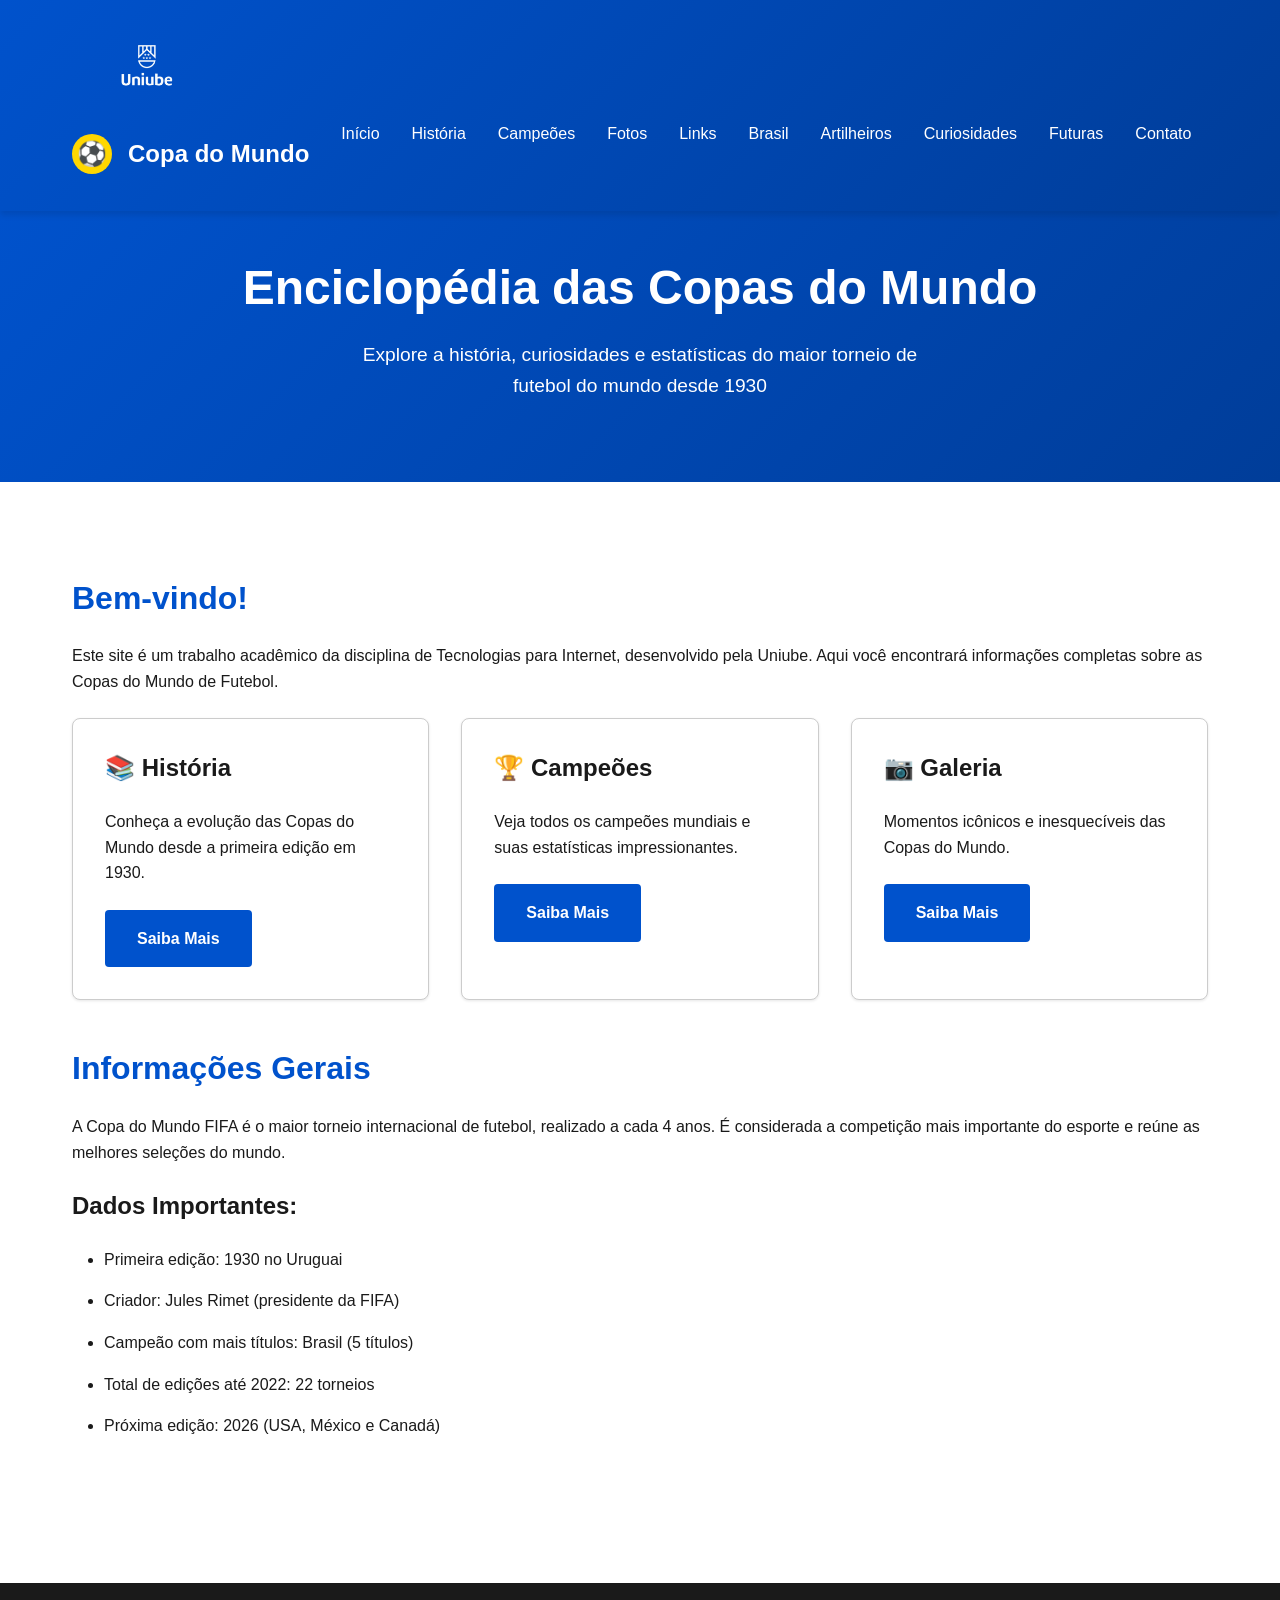
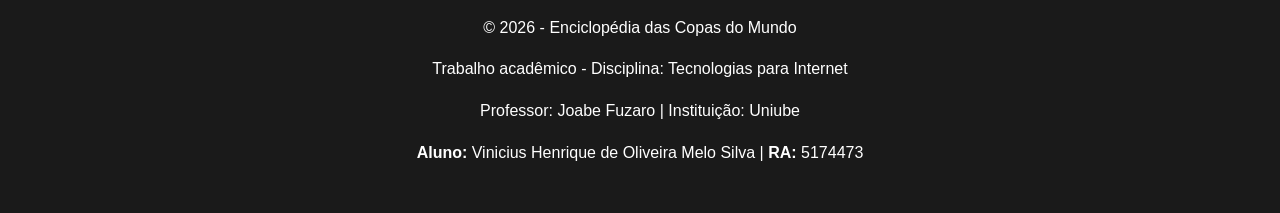
<file: index.html>
<!DOCTYPE html>
<html lang="pt-BR">
<head>
    <meta charset="UTF-8">
    <meta name="viewport" content="width=device-width, initial-scale=1.0">
    <meta name="description" content="Enciclopédia completa das Copas do Mundo de Futebol - História, campeões, curiosidades e estatísticas.">
    <meta name="keywords" content="Copa do Mundo, Futebol, FIFA, Campeões, História">
    <meta name="author" content="Trabalho de Tecnologias para Internet">
    
    <!-- Google Tag Manager -->
    <script>(function(w,d,s,l,i){w[l]=w[l]||[];w[l].push({'gtm.start':
    new Date().getTime(),event:'gtm.js'});var f=d.getElementsByTagName(s)[0],
    j=d.createElement(s),dl=l!='dataLayer'?'&l='+l:'';j.async=true;j.src=
    'https://www.googletagmanager.com/gtm.js?id='+i+dl;f.parentNode.insertBefore(j,f);
    })(window,document,'script','dataLayer','GTM-XXXXXXX');</script>
    <!-- End Google Tag Manager -->
    
    <!-- Google Analytics 4 -->
    <script async src="https://www.googletagmanager.com/gtag/js?id=G-XXXXXXXXXX"></script>
    <script>
      window.dataLayer = window.dataLayer || [];
      function gtag(){dataLayer.push(arguments);}
      gtag('js', new Date());
      gtag('config', 'G-XXXXXXXXXX');
    </script>
    
    <title>Enciclopédia das Copas do Mundo - História e Curiosidades</title>
    <link rel="stylesheet" href="css/style.css">
</head>
<body>
    <!-- Google Tag Manager (noscript) -->
    <noscript><iframe src="https://www.googletagmanager.com/ns.html?id=GTM-XXXXXXX"
    height="0" width="0" style="display:none;visibility:hidden"></iframe></noscript>
    <!-- End Google Tag Manager (noscript) -->

    <header>
        <div class="container">
            <div class="header-content">
                <a href="https://www.uniube.br" target="_blank" class="uniube-logo-link">
                    <img src="imagens/imagensimage-removebg-preview.png.png"width="150">
                </a>
            <div class="header-content">
                <div class="logo">
                    <div class="logo-icon">⚽</div>
                    <span>Copa do Mundo</span>
                </div>
                <nav>
                    <ul>
                        <li><a href="index.html">Início</a></li>
                        <li><a href="historia.html">História</a></li>
                        <li><a href="campeoes.html">Campeões</a></li>
                        <li><a href="fotos.html">Fotos</a></li>
                        <li><a href="links.html">Links</a></li>
                        <li><a href="brasil.html">Brasil</a></li>
                        <li><a href="artilheiros.html">Artilheiros</a></li>
                        <li><a href="curiosidades.html">Curiosidades</a></li>
                        <li><a href="futuras.html">Futuras</a></li>
                        <li><a href="contato.html">Contato</a></li>
                    </ul>
                </nav>
            </div>
        </div>
    </header>

    <section class="hero">
        <div class="container">
            <h1>Enciclopédia das Copas do Mundo</h1>
            <p>Explore a história, curiosidades e estatísticas do maior torneio de futebol do mundo desde 1930</p>
        </div>
    </section>

    <main>
        <div class="container">
            <section>
                <h2>Bem-vindo!</h2>
                <p>Este site é um trabalho acadêmico da disciplina de Tecnologias para Internet, desenvolvido pela Uniube. Aqui você encontrará informações completas sobre as Copas do Mundo de Futebol.</p>
                
                <div class="grid">
                    <div class="card">
                        <h3>📚 História</h3>
                        <p>Conheça a evolução das Copas do Mundo desde a primeira edição em 1930.</p>
                        <a href="historia.html" class="btn">Saiba Mais</a>
                    </div>
                    <div class="card">
                        <h3>🏆 Campeões</h3>
                        <p>Veja todos os campeões mundiais e suas estatísticas impressionantes.</p>
                        <a href="campeoes.html" class="btn">Saiba Mais</a>
                    </div>
                    <div class="card">
                        <h3>📷 Galeria</h3>
                        <p>Momentos icônicos e inesquecíveis das Copas do Mundo.</p>
                        <a href="fotos.html" class="btn">Saiba Mais</a>
                    </div>
                </div>
            </section>

            <section>
                <h2>Informações Gerais</h2>
                <p>A Copa do Mundo FIFA é o maior torneio internacional de futebol, realizado a cada 4 anos. É considerada a competição mais importante do esporte e reúne as melhores seleções do mundo.</p>
                
                <h3>Dados Importantes:</h3>
                <ul>
                    <li>Primeira edição: 1930 no Uruguai</li>
                    <li>Criador: Jules Rimet (presidente da FIFA)</li>
                    <li>Campeão com mais títulos: Brasil (5 títulos)</li>
                    <li>Total de edições até 2022: 22 torneios</li>
                    <li>Próxima edição: 2026 (USA, México e Canadá)</li>
                </ul>
            </section>
        </div>
    </main>

    <footer>
        <div class="container">
            <p>&copy; 2026 - Enciclopédia das Copas do Mundo</p>
            <p>Trabalho acadêmico - Disciplina: Tecnologias para Internet</p>
            <p>Professor: Joabe Fuzaro | Instituição: Uniube</p>
            <p><strong>Aluno: </strong> Vinicius Henrique de Oliveira Melo Silva | <strong>RA:</strong> 5174473</p>
        </div>
    </footer>

    <script>
        // Script simples para analytics customizado
        console.log('Página carregada com sucesso!');
    </script>
</body>
</html>
</file>
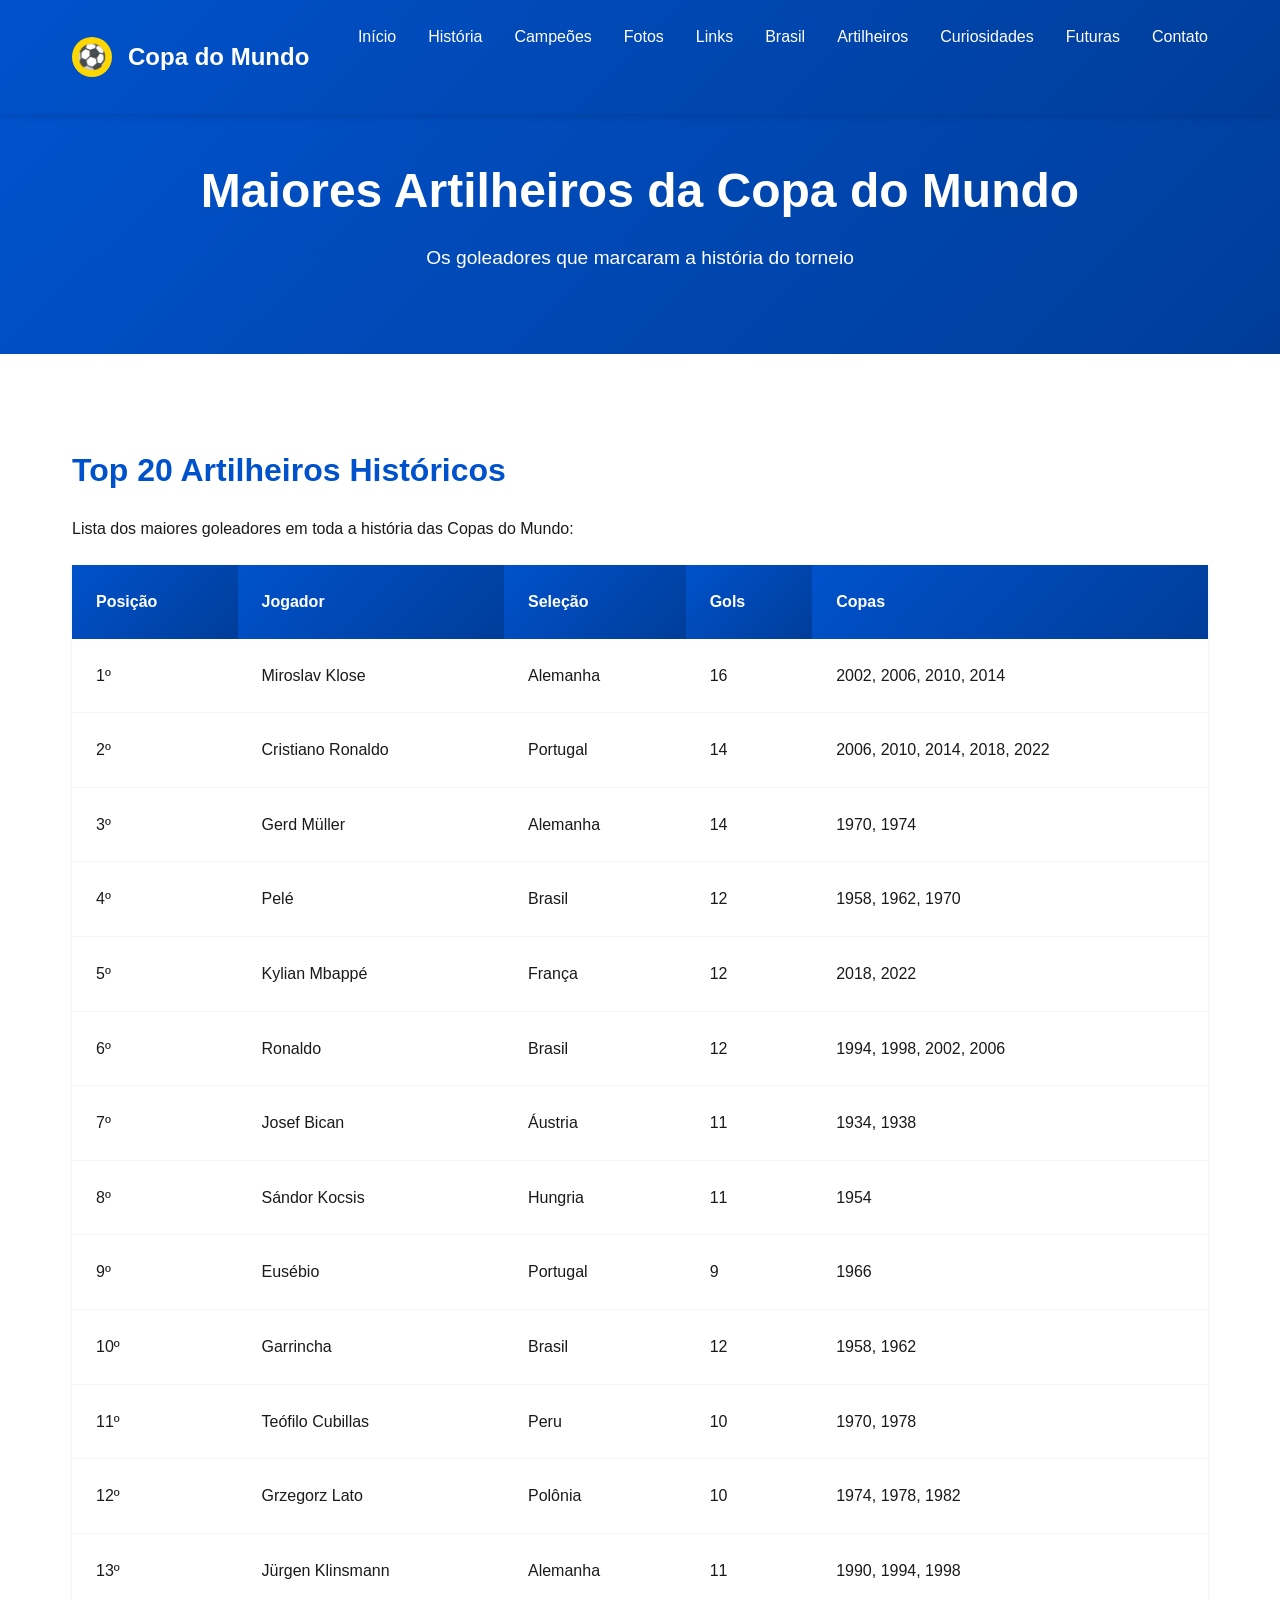
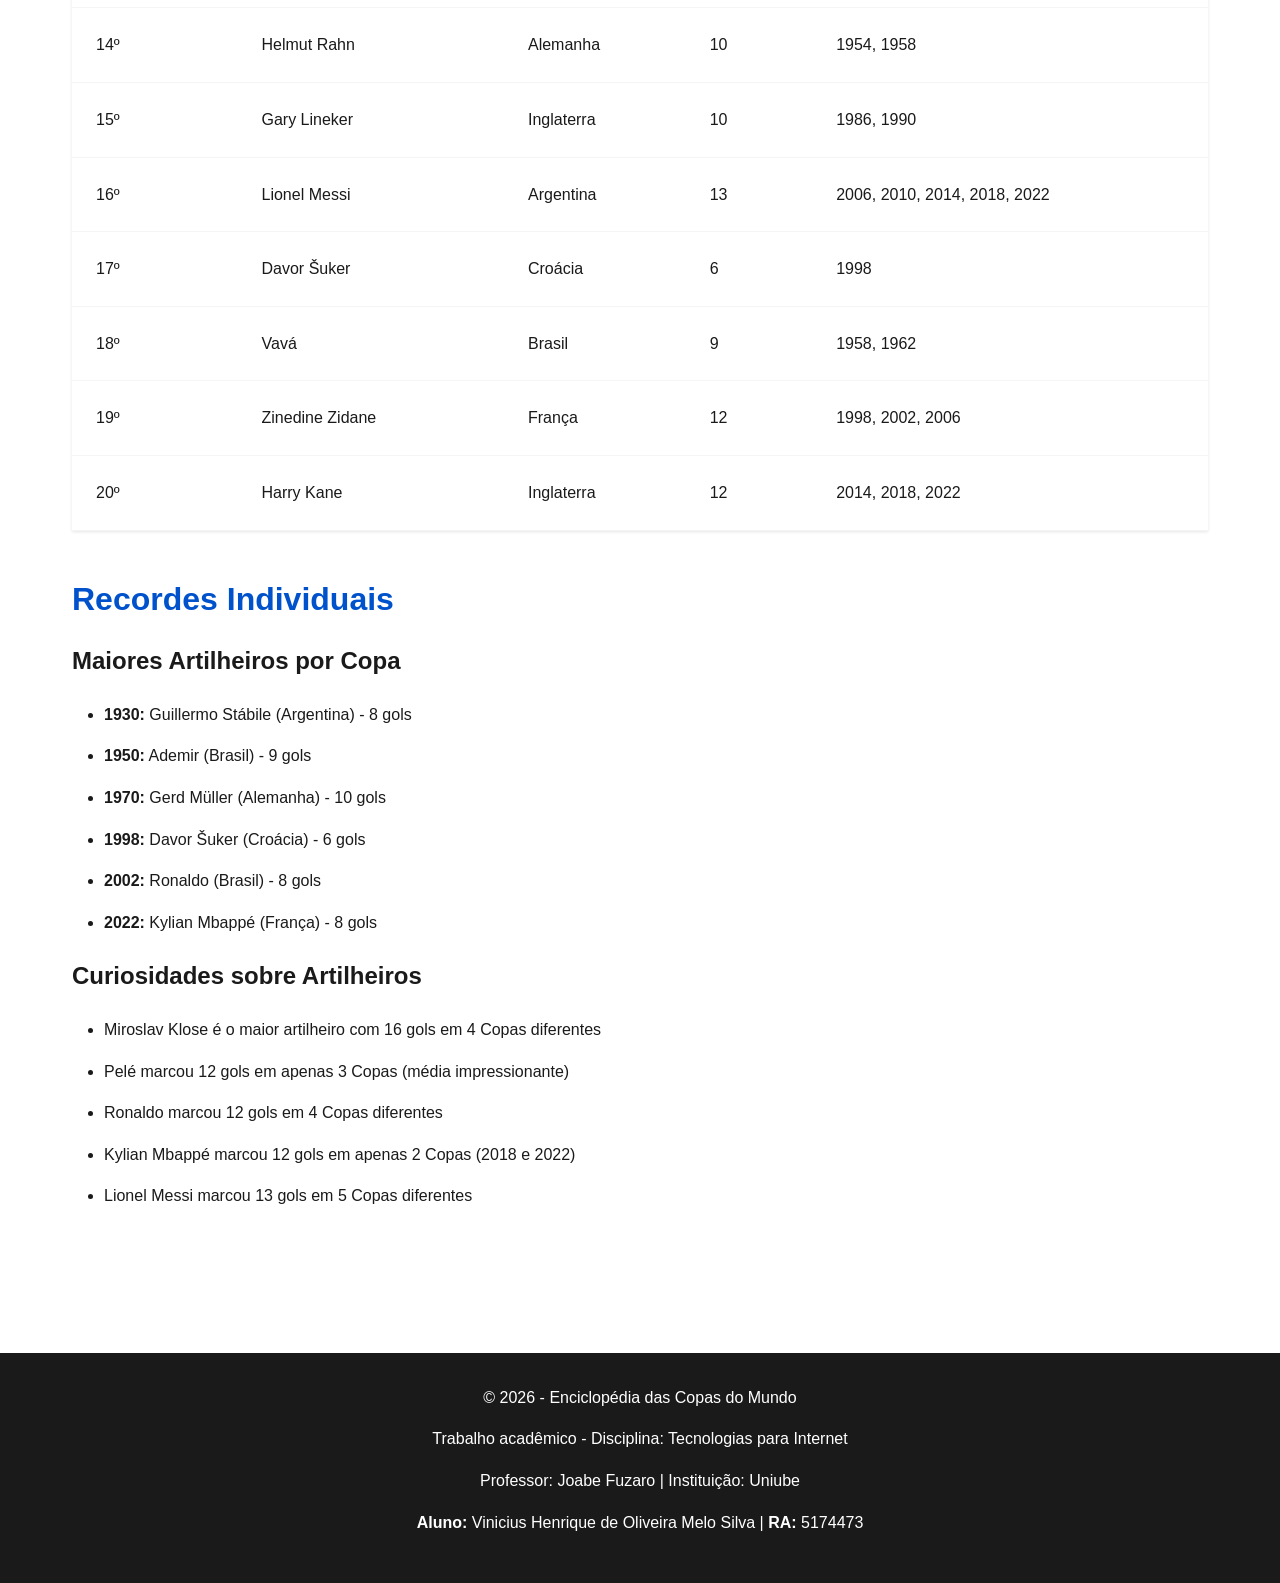
<file: artilheiros.html>
<!DOCTYPE html>
<html lang="pt-BR">
<head>
    <meta charset="UTF-8">
    <meta name="viewport" content="width=device-width, initial-scale=1.0">
    <meta name="description" content="Maiores artilheiros da história da Copa do Mundo">
    <title>Maiores Artilheiros - Enciclopédia das Copas do Mundo</title>
    <link rel="stylesheet" href="css/style.css">
</head>
<body>
    <header>
        <div class="container">
            <div class="header-content">
                <div class="logo">
                    <div class="logo-icon">⚽</div>
                    <span>Copa do Mundo</span>
                </div>
                <nav>
                    <ul>
                        <li><a href="index.html">Início</a></li>
                        <li><a href="historia.html">História</a></li>
                        <li><a href="campeoes.html">Campeões</a></li>
                        <li><a href="fotos.html">Fotos</a></li>
                        <li><a href="links.html">Links</a></li>
                        <li><a href="brasil.html">Brasil</a></li>
                        <li><a href="artilheiros.html">Artilheiros</a></li>
                        <li><a href="curiosidades.html">Curiosidades</a></li>
                        <li><a href="futuras.html">Futuras</a></li>
                        <li><a href="contato.html">Contato</a></li>
                    </ul>
                </nav>
            </div>
        </div>
    </header>

    <section class="hero">
        <div class="container">
            <h1>Maiores Artilheiros da Copa do Mundo</h1>
            <p>Os goleadores que marcaram a história do torneio</p>
        </div>
    </section>

    <main>
        <div class="container">
            <section>
                <h2>Top 20 Artilheiros Históricos</h2>
                <p>Lista dos maiores goleadores em toda a história das Copas do Mundo:</p>
                
                <table>
                    <thead>
                        <tr>
                            <th>Posição</th>
                            <th>Jogador</th>
                            <th>Seleção</th>
                            <th>Gols</th>
                            <th>Copas</th>
                        </tr>
                    </thead>
                    <tbody>
                        <tr>
                            <td>1º</td>
                            <td>Miroslav Klose</td>
                            <td>Alemanha</td>
                            <td>16</td>
                            <td>2002, 2006, 2010, 2014</td>
                        </tr>
                        <tr>
                            <td>2º</td>
                            <td>Cristiano Ronaldo</td>
                            <td>Portugal</td>
                            <td>14</td>
                            <td>2006, 2010, 2014, 2018, 2022</td>
                        </tr>
                        <tr>
                            <td>3º</td>
                            <td>Gerd Müller</td>
                            <td>Alemanha</td>
                            <td>14</td>
                            <td>1970, 1974</td>
                        </tr>
                        <tr>
                            <td>4º</td>
                            <td>Pelé</td>
                            <td>Brasil</td>
                            <td>12</td>
                            <td>1958, 1962, 1970</td>
                        </tr>
                        <tr>
                            <td>5º</td>
                            <td>Kylian Mbappé</td>
                            <td>França</td>
                            <td>12</td>
                            <td>2018, 2022</td>
                        </tr>
                        <tr>
                            <td>6º</td>
                            <td>Ronaldo</td>
                            <td>Brasil</td>
                            <td>12</td>
                            <td>1994, 1998, 2002, 2006</td>
                        </tr>
                        <tr>
                            <td>7º</td>
                            <td>Josef Bican</td>
                            <td>Áustria</td>
                            <td>11</td>
                            <td>1934, 1938</td>
                        </tr>
                        <tr>
                            <td>8º</td>
                            <td>Sándor Kocsis</td>
                            <td>Hungria</td>
                            <td>11</td>
                            <td>1954</td>
                        </tr>
                        <tr>
                            <td>9º</td>
                            <td>Eusébio</td>
                            <td>Portugal</td>
                            <td>9</td>
                            <td>1966</td>
                        </tr>
                        <tr>
                            <td>10º</td>
                            <td>Garrincha</td>
                            <td>Brasil</td>
                            <td>12</td>
                            <td>1958, 1962</td>
                        </tr>
                        <tr>
                            <td>11º</td>
                            <td>Teófilo Cubillas</td>
                            <td>Peru</td>
                            <td>10</td>
                            <td>1970, 1978</td>
                        </tr>
                        <tr>
                            <td>12º</td>
                            <td>Grzegorz Lato</td>
                            <td>Polônia</td>
                            <td>10</td>
                            <td>1974, 1978, 1982</td>
                        </tr>
                        <tr>
                            <td>13º</td>
                            <td>Jürgen Klinsmann</td>
                            <td>Alemanha</td>
                            <td>11</td>
                            <td>1990, 1994, 1998</td>
                        </tr>
                        <tr>
                            <td>14º</td>
                            <td>Helmut Rahn</td>
                            <td>Alemanha</td>
                            <td>10</td>
                            <td>1954, 1958</td>
                        </tr>
                        <tr>
                            <td>15º</td>
                            <td>Gary Lineker</td>
                            <td>Inglaterra</td>
                            <td>10</td>
                            <td>1986, 1990</td>
                        </tr>
                        <tr>
                            <td>16º</td>
                            <td>Lionel Messi</td>
                            <td>Argentina</td>
                            <td>13</td>
                            <td>2006, 2010, 2014, 2018, 2022</td>
                        </tr>
                        <tr>
                            <td>17º</td>
                            <td>Davor Šuker</td>
                            <td>Croácia</td>
                            <td>6</td>
                            <td>1998</td>
                        </tr>
                        <tr>
                            <td>18º</td>
                            <td>Vavá</td>
                            <td>Brasil</td>
                            <td>9</td>
                            <td>1958, 1962</td>
                        </tr>
                        <tr>
                            <td>19º</td>
                            <td>Zinedine Zidane</td>
                            <td>França</td>
                            <td>12</td>
                            <td>1998, 2002, 2006</td>
                        </tr>
                        <tr>
                            <td>20º</td>
                            <td>Harry Kane</td>
                            <td>Inglaterra</td>
                            <td>12</td>
                            <td>2014, 2018, 2022</td>
                        </tr>
                    </tbody>
                </table>
            </section>

            <section>
                <h2>Recordes Individuais</h2>
                <h3>Maiores Artilheiros por Copa</h3>
                <ul>
                    <li><strong>1930:</strong> Guillermo Stábile (Argentina) - 8 gols</li>
                    <li><strong>1950:</strong> Ademir (Brasil) - 9 gols</li>
                    <li><strong>1970:</strong> Gerd Müller (Alemanha) - 10 gols</li>
                    <li><strong>1998:</strong> Davor Šuker (Croácia) - 6 gols</li>
                    <li><strong>2002:</strong> Ronaldo (Brasil) - 8 gols</li>
                    <li><strong>2022:</strong> Kylian Mbappé (França) - 8 gols</li>
                </ul>

                <h3>Curiosidades sobre Artilheiros</h3>
                <ul>
                    <li>Miroslav Klose é o maior artilheiro com 16 gols em 4 Copas diferentes</li>
                    <li>Pelé marcou 12 gols em apenas 3 Copas (média impressionante)</li>
                    <li>Ronaldo marcou 12 gols em 4 Copas diferentes</li>
                    <li>Kylian Mbappé marcou 12 gols em apenas 2 Copas (2018 e 2022)</li>
                    <li>Lionel Messi marcou 13 gols em 5 Copas diferentes</li>
                </ul>
            </section>
        </div>
    </main>

    <footer>
        <div class="container">
            <p>&copy; 2026 - Enciclopédia das Copas do Mundo</p>
            <p>Trabalho acadêmico - Disciplina: Tecnologias para Internet</p>
            <p>Professor: Joabe Fuzaro | Instituição: Uniube</p>
            <p><strong>Aluno:</strong> Vinicius Henrique de Oliveira Melo Silva | <strong>RA:</strong> 5174473</p>
        </div>
    </footer>
</body>
</html>
</file>
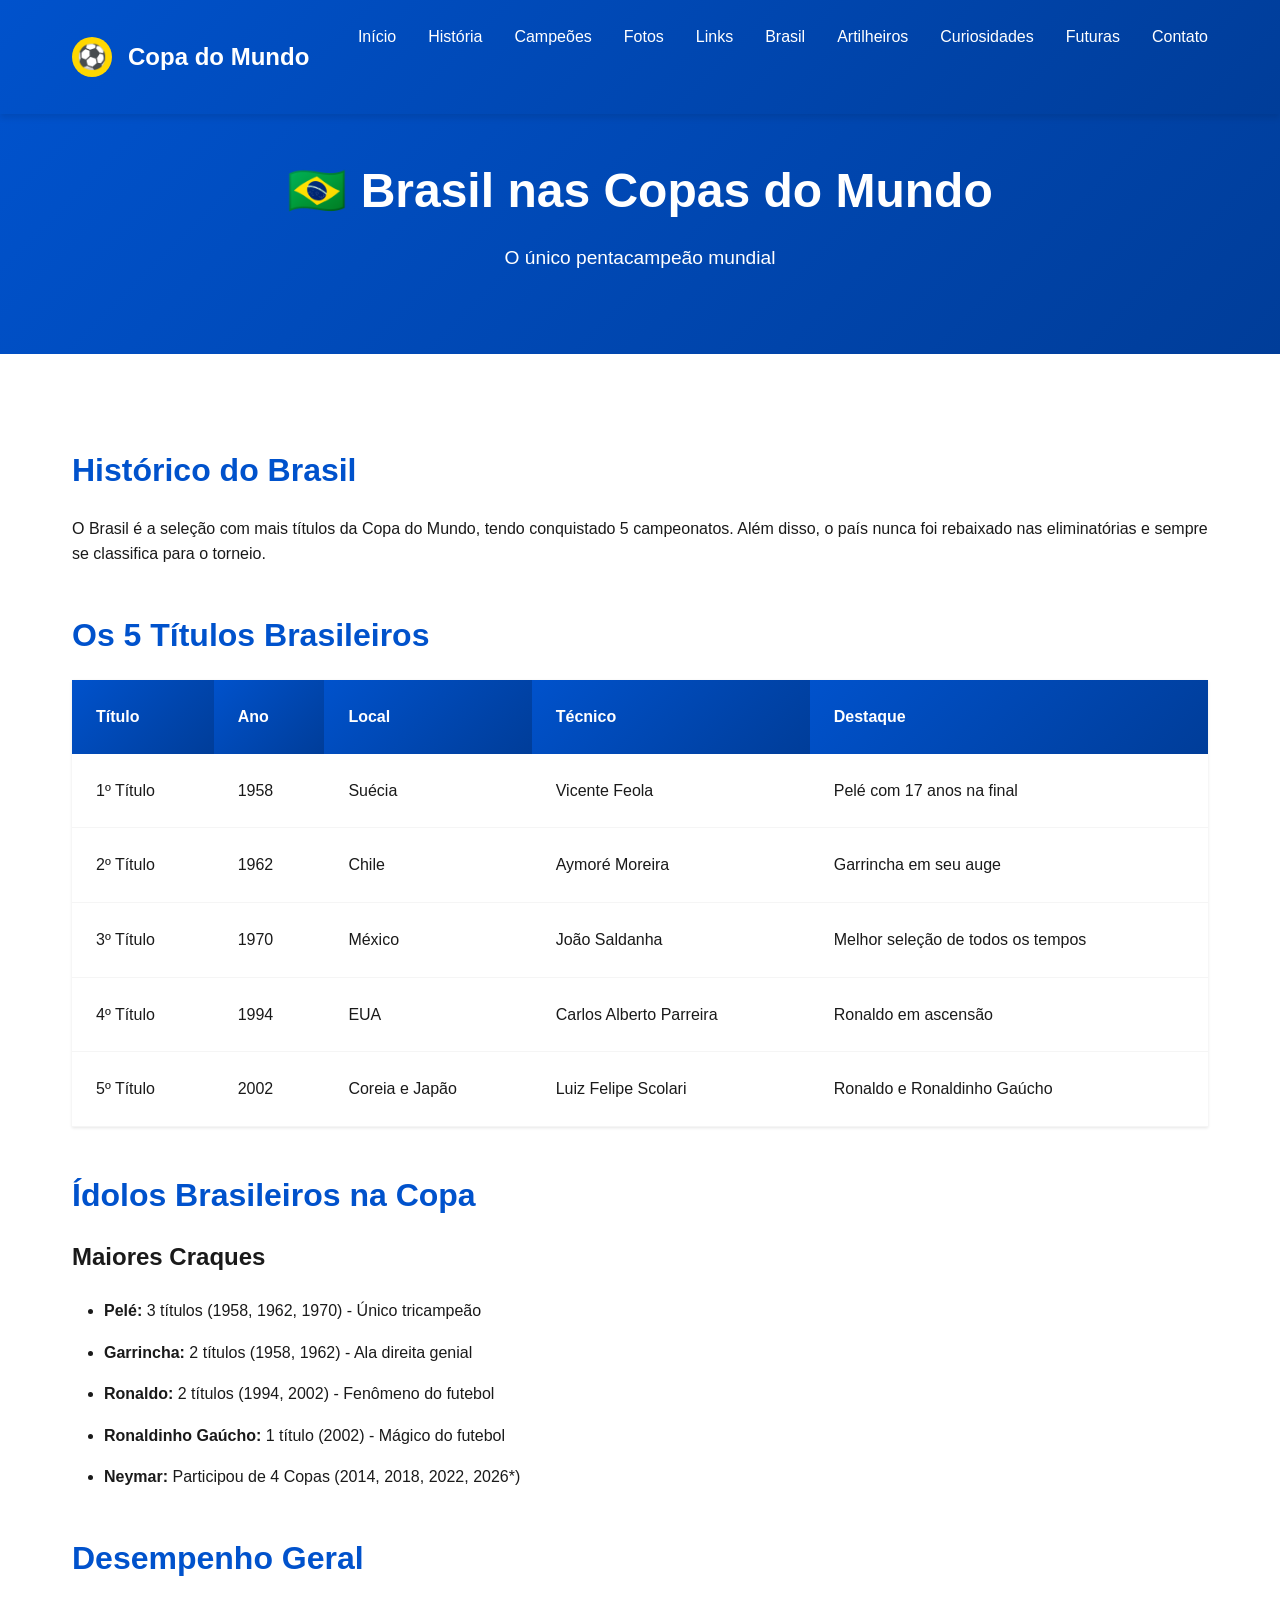
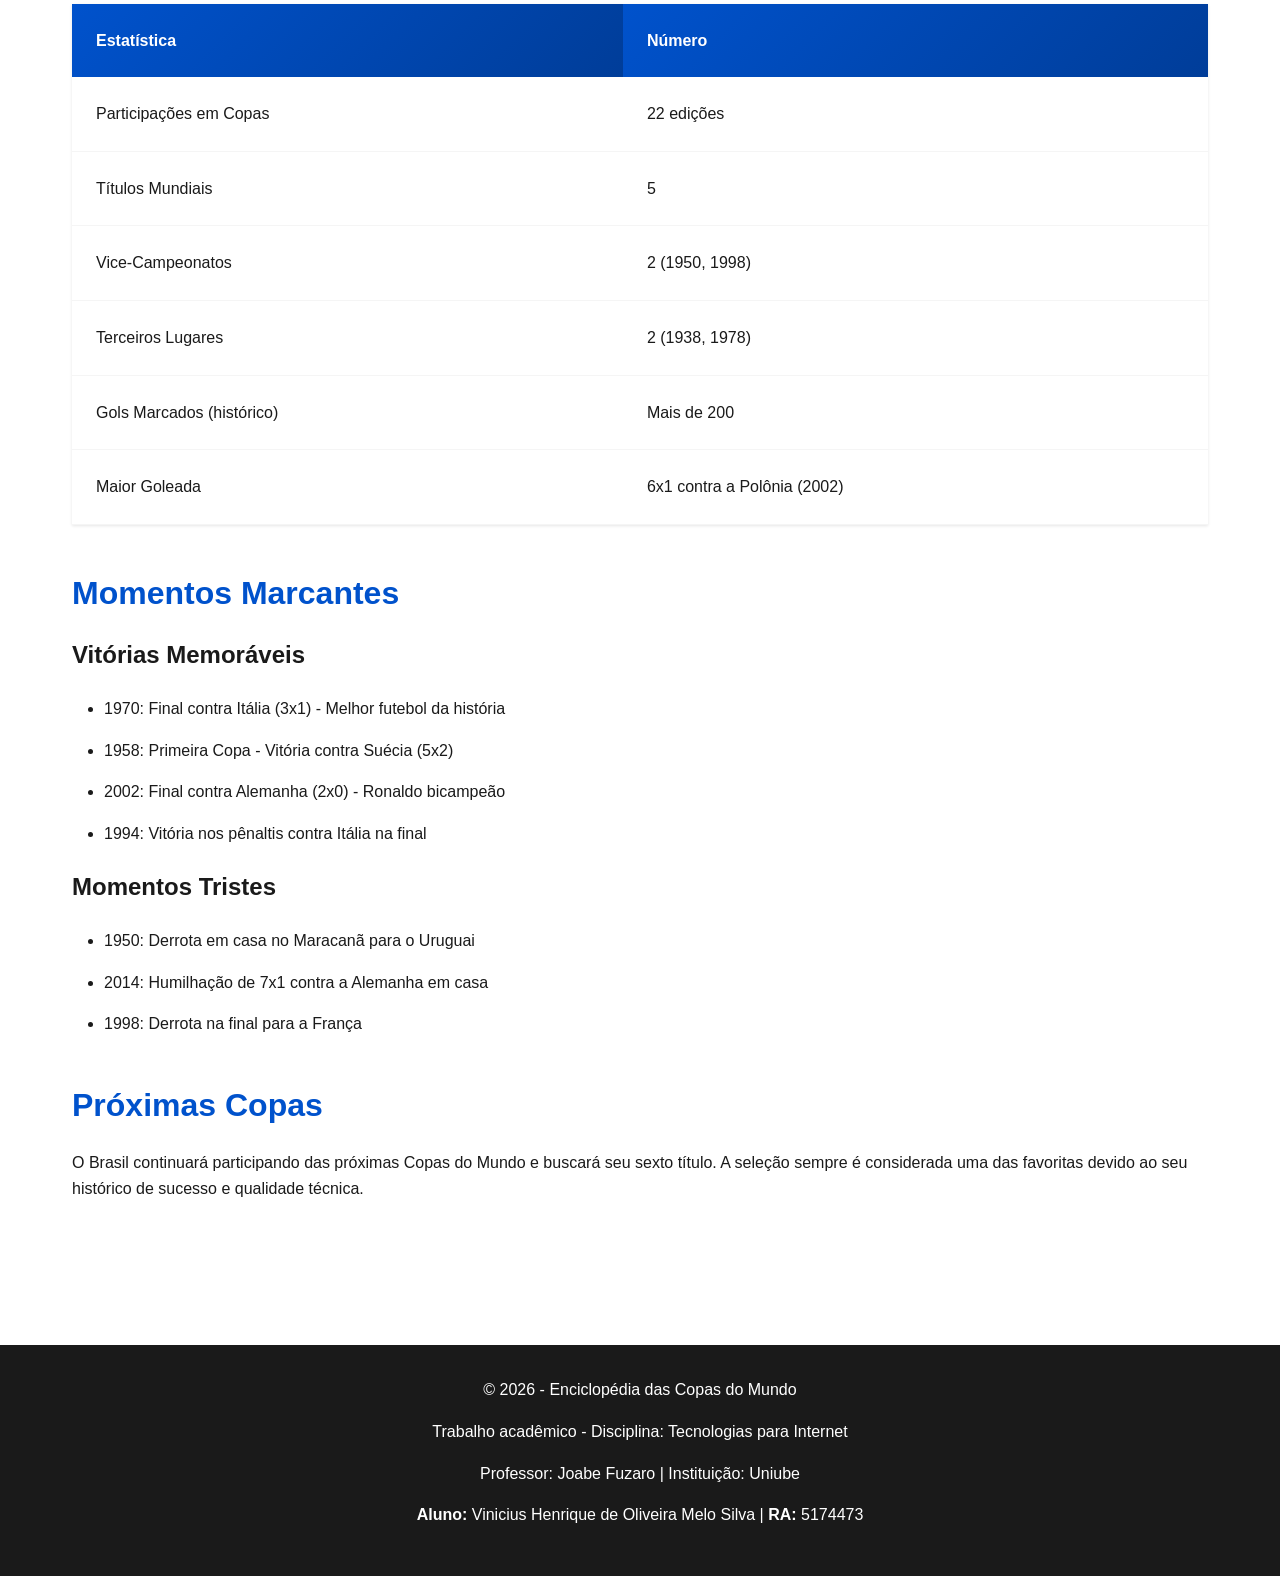
<file: brasil.html>
<!DOCTYPE html>
<html lang="pt-BR">
<head>
    <meta charset="UTF-8">
    <meta name="viewport" content="width=device-width, initial-scale=1.0">
    <meta name="description" content="Brasil nas Copas do Mundo - Pentacampeão mundial">
    <title>Brasil nas Copas - Enciclopédia das Copas do Mundo</title>
    <link rel="stylesheet" href="css/style.css">
</head>
<body>
    <header>
        <div class="container">
            <div class="header-content">
                <div class="logo">
                    <div class="logo-icon">⚽</div>
                    <span>Copa do Mundo</span>
                </div>
                <nav>
                    <ul>
                        <li><a href="index.html">Início</a></li>
                        <li><a href="historia.html">História</a></li>
                        <li><a href="campeoes.html">Campeões</a></li>
                        <li><a href="fotos.html">Fotos</a></li>
                        <li><a href="links.html">Links</a></li>
                        <li><a href="brasil.html">Brasil</a></li>
                        <li><a href="artilheiros.html">Artilheiros</a></li>
                        <li><a href="curiosidades.html">Curiosidades</a></li>
                        <li><a href="futuras.html">Futuras</a></li>
                        <li><a href="contato.html">Contato</a></li>
                    </ul>
                </nav>
            </div>
        </div>
    </header>

    <section class="hero">
        <div class="container">
            <h1>🇧🇷 Brasil nas Copas do Mundo</h1>
            <p>O único pentacampeão mundial</p>
        </div>
    </section>

    <main>
        <div class="container">
            <section>
                <h2>Histórico do Brasil</h2>
                <p>O Brasil é a seleção com mais títulos da Copa do Mundo, tendo conquistado 5 campeonatos. Além disso, o país nunca foi rebaixado nas eliminatórias e sempre se classifica para o torneio.</p>
            </section>

            <section>
                <h2>Os 5 Títulos Brasileiros</h2>
                <table>
                    <thead>
                        <tr>
                            <th>Título</th>
                            <th>Ano</th>
                            <th>Local</th>
                            <th>Técnico</th>
                            <th>Destaque</th>
                        </tr>
                    </thead>
                    <tbody>
                        <tr>
                            <td>1º Título</td>
                            <td>1958</td>
                            <td>Suécia</td>
                            <td>Vicente Feola</td>
                            <td>Pelé com 17 anos na final</td>
                        </tr>
                        <tr>
                            <td>2º Título</td>
                            <td>1962</td>
                            <td>Chile</td>
                            <td>Aymoré Moreira</td>
                            <td>Garrincha em seu auge</td>
                        </tr>
                        <tr>
                            <td>3º Título</td>
                            <td>1970</td>
                            <td>México</td>
                            <td>João Saldanha</td>
                            <td>Melhor seleção de todos os tempos</td>
                        </tr>
                        <tr>
                            <td>4º Título</td>
                            <td>1994</td>
                            <td>EUA</td>
                            <td>Carlos Alberto Parreira</td>
                            <td>Ronaldo em ascensão</td>
                        </tr>
                        <tr>
                            <td>5º Título</td>
                            <td>2002</td>
                            <td>Coreia e Japão</td>
                            <td>Luiz Felipe Scolari</td>
                            <td>Ronaldo e Ronaldinho Gaúcho</td>
                        </tr>
                    </tbody>
                </table>
            </section>

            <section>
                <h2>Ídolos Brasileiros na Copa</h2>
                <h3>Maiores Craques</h3>
                <ul>
                    <li><strong>Pelé:</strong> 3 títulos (1958, 1962, 1970) - Único tricampeão</li>
                    <li><strong>Garrincha:</strong> 2 títulos (1958, 1962) - Ala direita genial</li>
                    <li><strong>Ronaldo:</strong> 2 títulos (1994, 2002) - Fenômeno do futebol</li>
                    <li><strong>Ronaldinho Gaúcho:</strong> 1 título (2002) - Mágico do futebol</li>
                    <li><strong>Neymar:</strong> Participou de 4 Copas (2014, 2018, 2022, 2026*)</li>
                </ul>
            </section>

            <section>
                <h2>Desempenho Geral</h2>
                <table>
                    <thead>
                        <tr>
                            <th>Estatística</th>
                            <th>Número</th>
                        </tr>
                    </thead>
                    <tbody>
                        <tr>
                            <td>Participações em Copas</td>
                            <td>22 edições</td>
                        </tr>
                        <tr>
                            <td>Títulos Mundiais</td>
                            <td>5</td>
                        </tr>
                        <tr>
                            <td>Vice-Campeonatos</td>
                            <td>2 (1950, 1998)</td>
                        </tr>
                        <tr>
                            <td>Terceiros Lugares</td>
                            <td>2 (1938, 1978)</td>
                        </tr>
                        <tr>
                            <td>Gols Marcados (histórico)</td>
                            <td>Mais de 200</td>
                        </tr>
                        <tr>
                            <td>Maior Goleada</td>
                            <td>6x1 contra a Polônia (2002)</td>
                        </tr>
                    </tbody>
                </table>
            </section>

            <section>
                <h2>Momentos Marcantes</h2>
                <h3>Vitórias Memoráveis</h3>
                <ul>
                    <li>1970: Final contra Itália (3x1) - Melhor futebol da história</li>
                    <li>1958: Primeira Copa - Vitória contra Suécia (5x2)</li>
                    <li>2002: Final contra Alemanha (2x0) - Ronaldo bicampeão</li>
                    <li>1994: Vitória nos pênaltis contra Itália na final</li>
                </ul>

                <h3>Momentos Tristes</h3>
                <ul>
                    <li>1950: Derrota em casa no Maracanã para o Uruguai</li>
                    <li>2014: Humilhação de 7x1 contra a Alemanha em casa</li>
                    <li>1998: Derrota na final para a França</li>
                </ul>
            </section>

            <section>
                <h2>Próximas Copas</h2>
                <p>O Brasil continuará participando das próximas Copas do Mundo e buscará seu sexto título. A seleção sempre é considerada uma das favoritas devido ao seu histórico de sucesso e qualidade técnica.</p>
            </section>
        </div>
    </main>

    <footer>
        <div class="container">
            <p>&copy; 2026 - Enciclopédia das Copas do Mundo</p>
            <p>Trabalho acadêmico - Disciplina: Tecnologias para Internet</p>
            <p>Professor: Joabe Fuzaro | Instituição: Uniube</p>
            <p><strong>Aluno:</strong> Vinicius Henrique de Oliveira Melo Silva | <strong>RA:</strong> 5174473</p>
        </div>
    </footer>
</body>
</html>
</file>
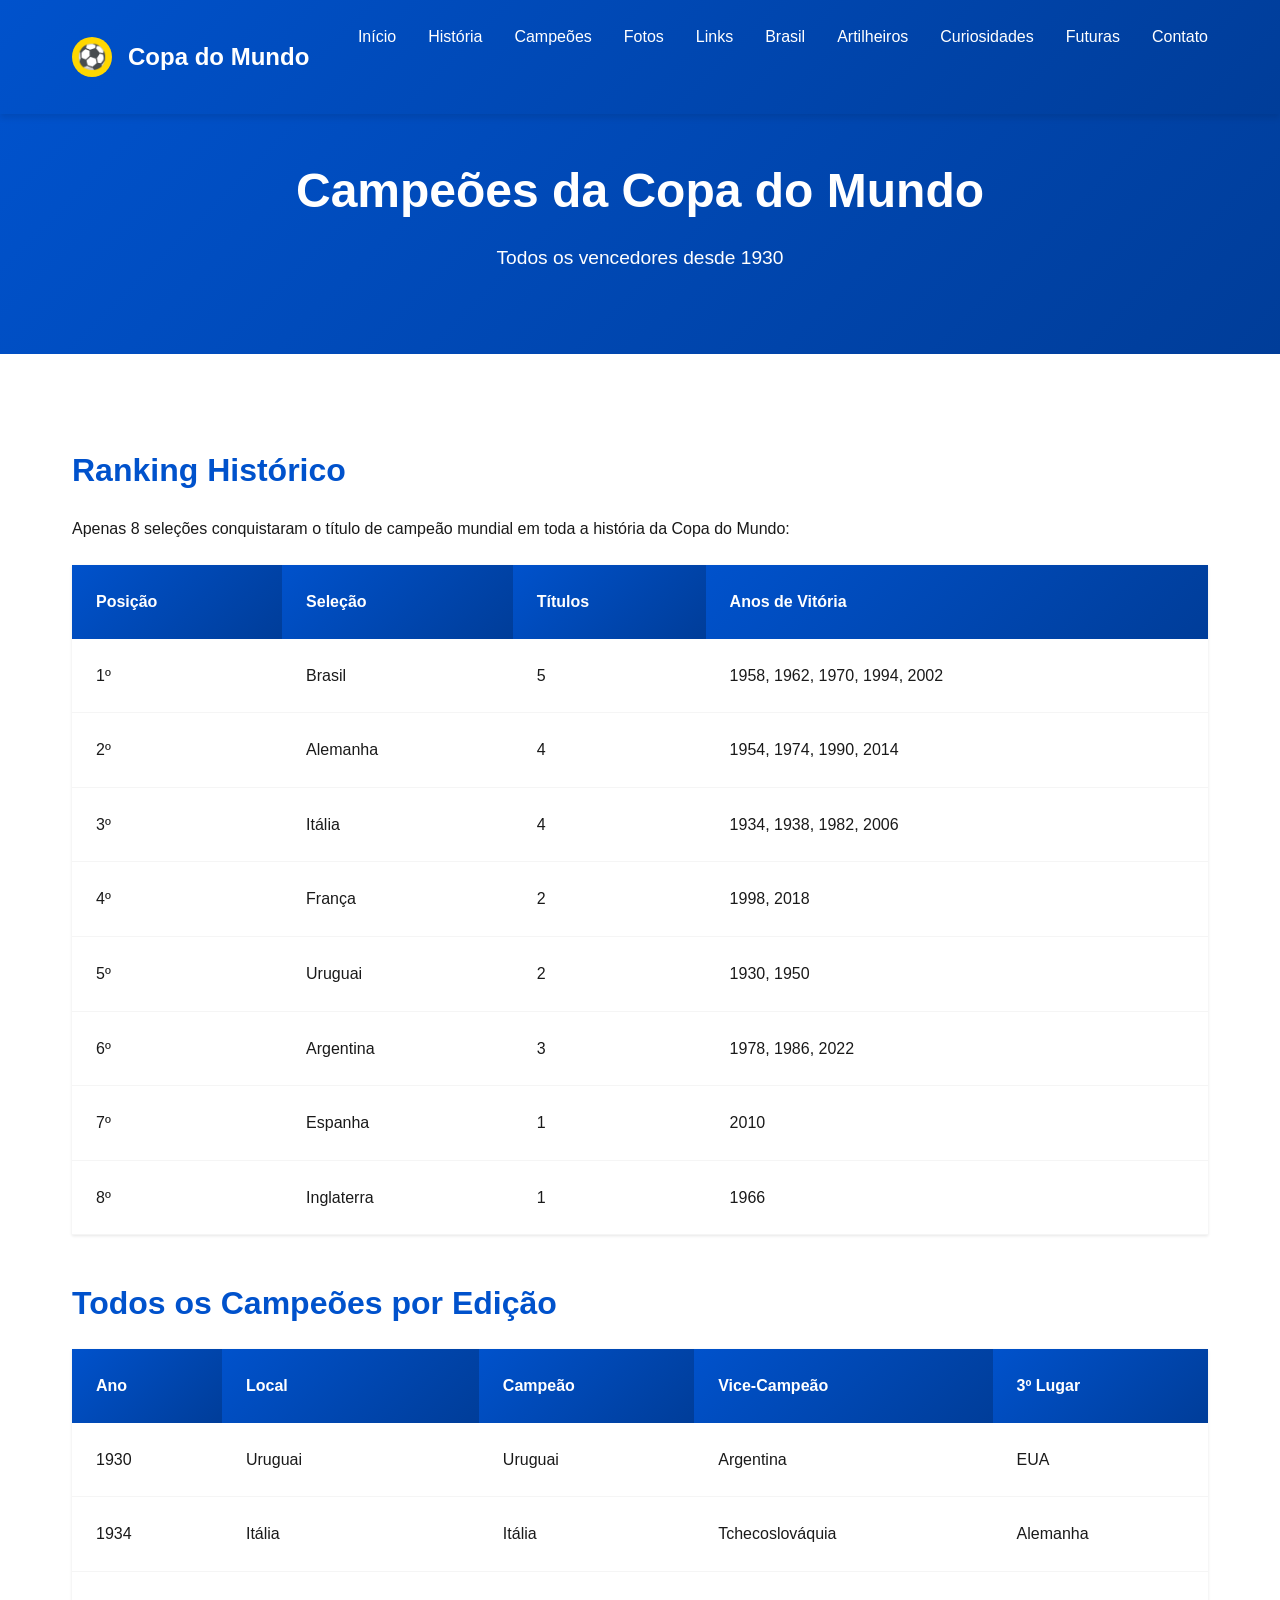
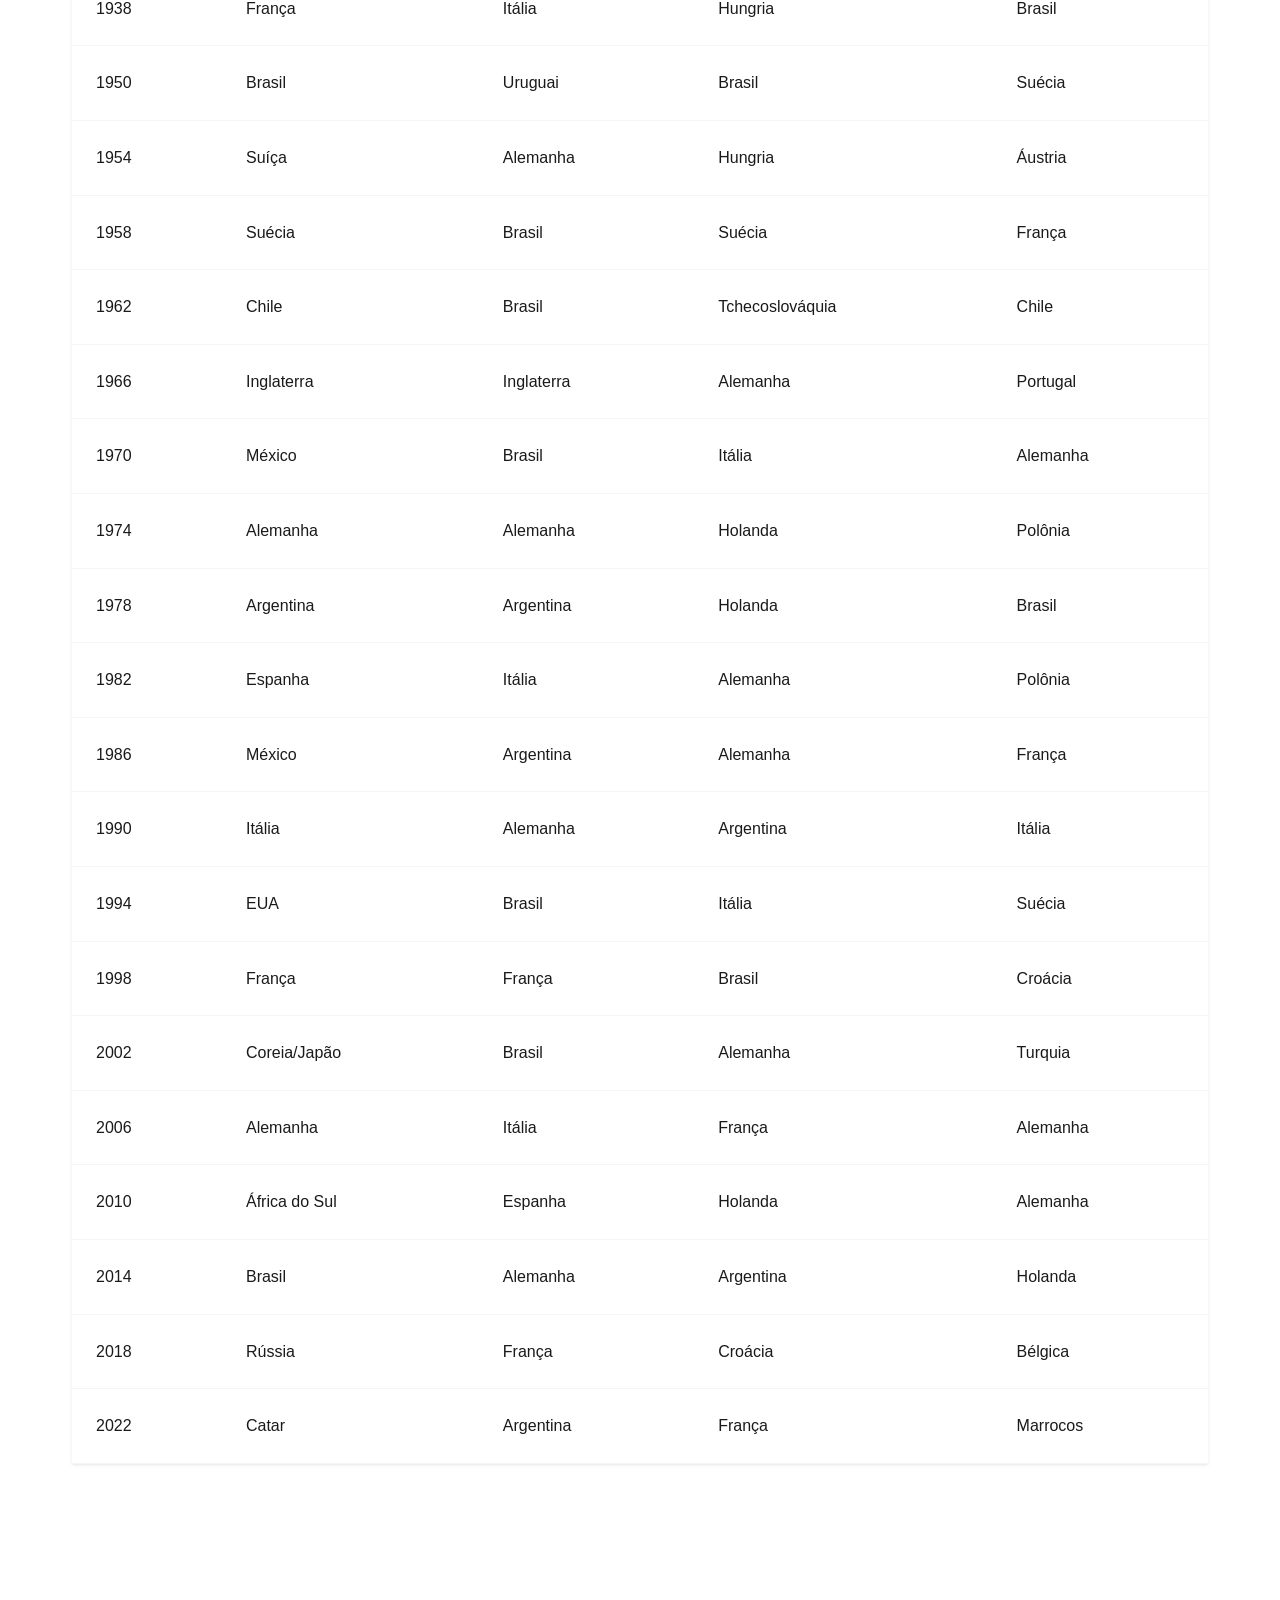
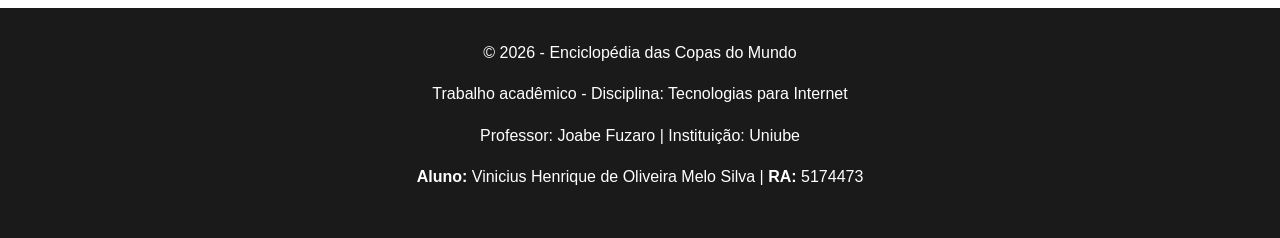
<file: campeoes.html>
<!DOCTYPE html>
<html lang="pt-BR">
<head>
    <meta charset="UTF-8">
    <meta name="viewport" content="width=device-width, initial-scale=1.0">
    <meta name="description" content="Todos os campeões da Copa do Mundo de Futebol">
    <title>Campeões da Copa do Mundo - Enciclopédia</title>
    <link rel="stylesheet" href="css/style.css">
</head>
<body>
    <header>
        <div class="container">
            <div class="header-content">
                <div class="logo">
                    <div class="logo-icon">⚽</div>
                    <span>Copa do Mundo</span>
                </div>
                <nav>
                    <ul>
                        <li><a href="index.html">Início</a></li>
                        <li><a href="historia.html">História</a></li>
                        <li><a href="campeoes.html">Campeões</a></li>
                        <li><a href="fotos.html">Fotos</a></li>
                        <li><a href="links.html">Links</a></li>
                        <li><a href="brasil.html">Brasil</a></li>
                        <li><a href="artilheiros.html">Artilheiros</a></li>
                        <li><a href="curiosidades.html">Curiosidades</a></li>
                        <li><a href="futuras.html">Futuras</a></li>
                        <li><a href="contato.html">Contato</a></li>
                    </ul>
                </nav>
            </div>
        </div>
    </header>

    <section class="hero">
        <div class="container">
            <h1>Campeões da Copa do Mundo</h1>
            <p>Todos os vencedores desde 1930</p>
        </div>
    </section>

    <main>
        <div class="container">
            <section>
                <h2>Ranking Histórico</h2>
                <p>Apenas 8 seleções conquistaram o título de campeão mundial em toda a história da Copa do Mundo:</p>
                
                <table>
                    <thead>
                        <tr>
                            <th>Posição</th>
                            <th>Seleção</th>
                            <th>Títulos</th>
                            <th>Anos de Vitória</th>
                        </tr>
                    </thead>
                    <tbody>
                        <tr>
                            <td>1º</td>
                            <td>Brasil</td>
                            <td>5</td>
                            <td>1958, 1962, 1970, 1994, 2002</td>
                        </tr>
                        <tr>
                            <td>2º</td>
                            <td>Alemanha</td>
                            <td>4</td>
                            <td>1954, 1974, 1990, 2014</td>
                        </tr>
                        <tr>
                            <td>3º</td>
                            <td>Itália</td>
                            <td>4</td>
                            <td>1934, 1938, 1982, 2006</td>
                        </tr>
                        <tr>
                            <td>4º</td>
                            <td>França</td>
                            <td>2</td>
                            <td>1998, 2018</td>
                        </tr>
                        <tr>
                            <td>5º</td>
                            <td>Uruguai</td>
                            <td>2</td>
                            <td>1930, 1950</td>
                        </tr>
                        <tr>
                            <td>6º</td>
                            <td>Argentina</td>
                            <td>3</td>
                            <td>1978, 1986, 2022</td>
                        </tr>
                        <tr>
                            <td>7º</td>
                            <td>Espanha</td>
                            <td>1</td>
                            <td>2010</td>
                        </tr>
                        <tr>
                            <td>8º</td>
                            <td>Inglaterra</td>
                            <td>1</td>
                            <td>1966</td>
                        </tr>
                    </tbody>
                </table>
            </section>

            <section>
                <h2>Todos os Campeões por Edição</h2>
                <table>
                    <thead>
                        <tr>
                            <th>Ano</th>
                            <th>Local</th>
                            <th>Campeão</th>
                            <th>Vice-Campeão</th>
                            <th>3º Lugar</th>
                        </tr>
                    </thead>
                    <tbody>
                        <tr>
                            <td>1930</td>
                            <td>Uruguai</td>
                            <td>Uruguai</td>
                            <td>Argentina</td>
                            <td>EUA</td>
                        </tr>
                        <tr>
                            <td>1934</td>
                            <td>Itália</td>
                            <td>Itália</td>
                            <td>Tchecoslováquia</td>
                            <td>Alemanha</td>
                        </tr>
                        <tr>
                            <td>1938</td>
                            <td>França</td>
                            <td>Itália</td>
                            <td>Hungria</td>
                            <td>Brasil</td>
                        </tr>
                        <tr>
                            <td>1950</td>
                            <td>Brasil</td>
                            <td>Uruguai</td>
                            <td>Brasil</td>
                            <td>Suécia</td>
                        </tr>
                        <tr>
                            <td>1954</td>
                            <td>Suíça</td>
                            <td>Alemanha</td>
                            <td>Hungria</td>
                            <td>Áustria</td>
                        </tr>
                        <tr>
                            <td>1958</td>
                            <td>Suécia</td>
                            <td>Brasil</td>
                            <td>Suécia</td>
                            <td>França</td>
                        </tr>
                        <tr>
                            <td>1962</td>
                            <td>Chile</td>
                            <td>Brasil</td>
                            <td>Tchecoslováquia</td>
                            <td>Chile</td>
                        </tr>
                        <tr>
                            <td>1966</td>
                            <td>Inglaterra</td>
                            <td>Inglaterra</td>
                            <td>Alemanha</td>
                            <td>Portugal</td>
                        </tr>
                        <tr>
                            <td>1970</td>
                            <td>México</td>
                            <td>Brasil</td>
                            <td>Itália</td>
                            <td>Alemanha</td>
                        </tr>
                        <tr>
                            <td>1974</td>
                            <td>Alemanha</td>
                            <td>Alemanha</td>
                            <td>Holanda</td>
                            <td>Polônia</td>
                        </tr>
                        <tr>
                            <td>1978</td>
                            <td>Argentina</td>
                            <td>Argentina</td>
                            <td>Holanda</td>
                            <td>Brasil</td>
                        </tr>
                        <tr>
                            <td>1982</td>
                            <td>Espanha</td>
                            <td>Itália</td>
                            <td>Alemanha</td>
                            <td>Polônia</td>
                        </tr>
                        <tr>
                            <td>1986</td>
                            <td>México</td>
                            <td>Argentina</td>
                            <td>Alemanha</td>
                            <td>França</td>
                        </tr>
                        <tr>
                            <td>1990</td>
                            <td>Itália</td>
                            <td>Alemanha</td>
                            <td>Argentina</td>
                            <td>Itália</td>
                        </tr>
                        <tr>
                            <td>1994</td>
                            <td>EUA</td>
                            <td>Brasil</td>
                            <td>Itália</td>
                            <td>Suécia</td>
                        </tr>
                        <tr>
                            <td>1998</td>
                            <td>França</td>
                            <td>França</td>
                            <td>Brasil</td>
                            <td>Croácia</td>
                        </tr>
                        <tr>
                            <td>2002</td>
                            <td>Coreia/Japão</td>
                            <td>Brasil</td>
                            <td>Alemanha</td>
                            <td>Turquia</td>
                        </tr>
                        <tr>
                            <td>2006</td>
                            <td>Alemanha</td>
                            <td>Itália</td>
                            <td>França</td>
                            <td>Alemanha</td>
                        </tr>
                        <tr>
                            <td>2010</td>
                            <td>África do Sul</td>
                            <td>Espanha</td>
                            <td>Holanda</td>
                            <td>Alemanha</td>
                        </tr>
                        <tr>
                            <td>2014</td>
                            <td>Brasil</td>
                            <td>Alemanha</td>
                            <td>Argentina</td>
                            <td>Holanda</td>
                        </tr>
                        <tr>
                            <td>2018</td>
                            <td>Rússia</td>
                            <td>França</td>
                            <td>Croácia</td>
                            <td>Bélgica</td>
                        </tr>
                        <tr>
                            <td>2022</td>
                            <td>Catar</td>
                            <td>Argentina</td>
                            <td>França</td>
                            <td>Marrocos</td>
                        </tr>
                    </tbody>
                </table>
            </section>
        </div>
    </main>

    <footer>
        <div class="container">
            <p>&copy; 2026 - Enciclopédia das Copas do Mundo</p>
            <p>Trabalho acadêmico - Disciplina: Tecnologias para Internet</p>
            <p>Professor: Joabe Fuzaro | Instituição: Uniube</p>
            <p><strong>Aluno:</strong> Vinicius Henrique de Oliveira Melo Silva | <strong>RA:</strong> 5174473</p>
        </div>
    </footer>
</body>
</html>
</file>
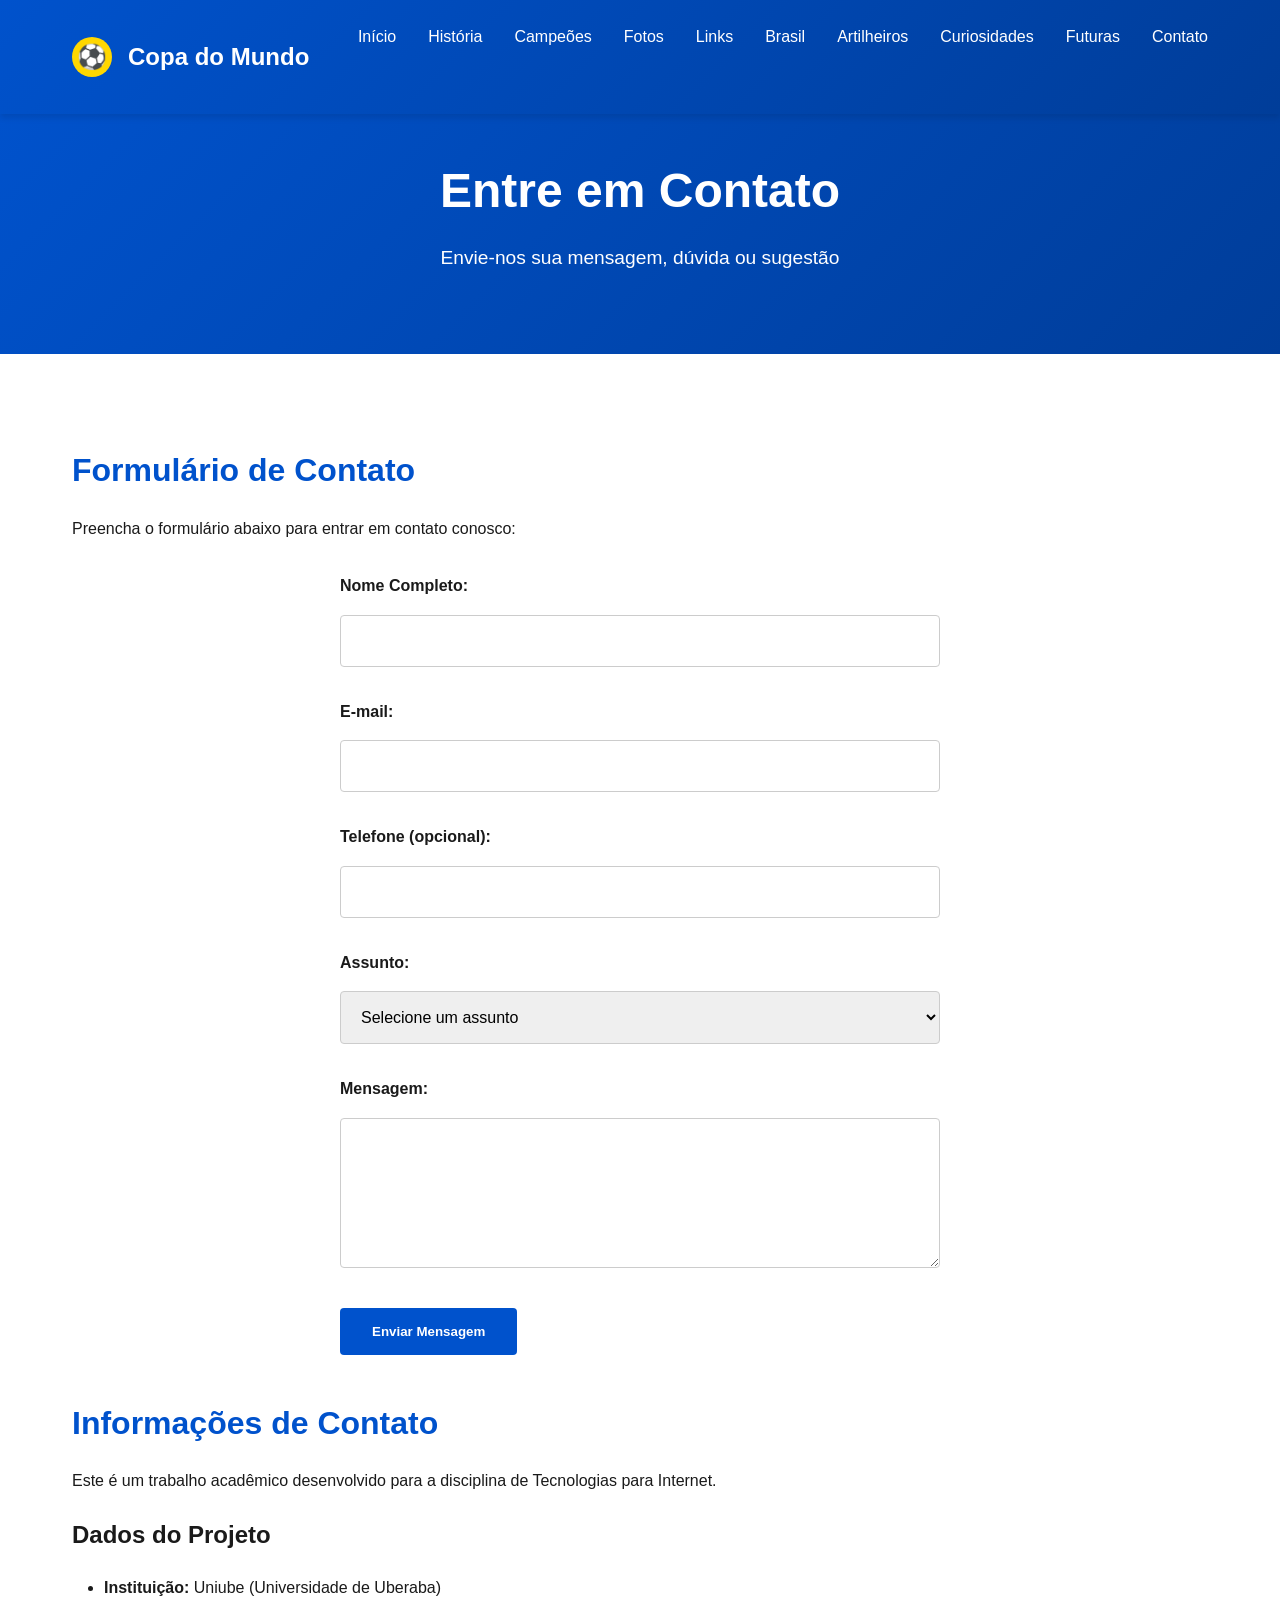
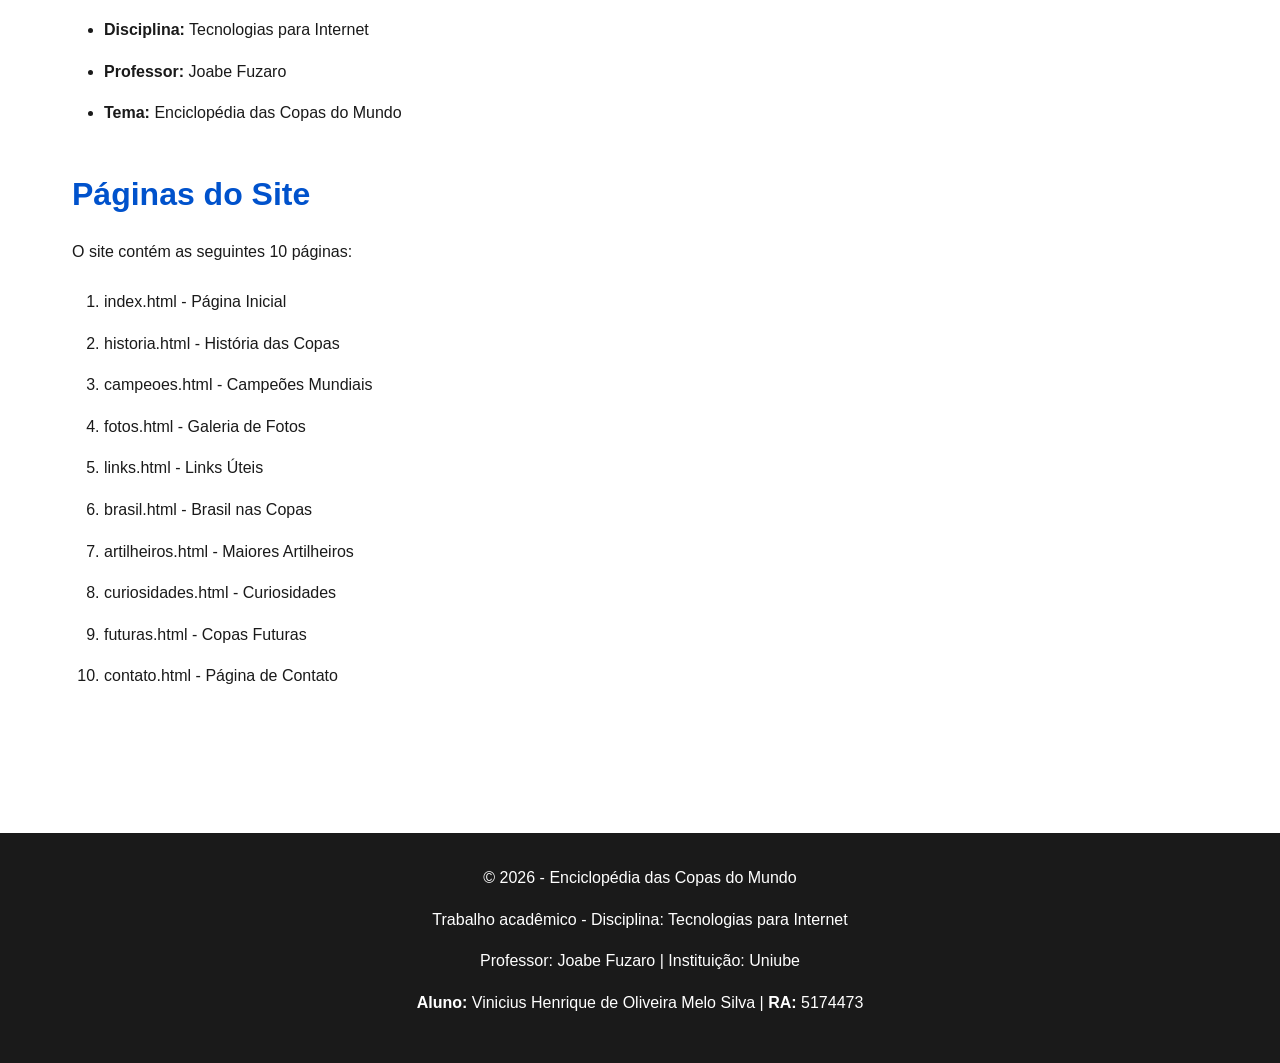
<file: contato.html>
<!DOCTYPE html>
<html lang="pt-BR">
<head>
    <meta charset="UTF-8">
    <meta name="viewport" content="width=device-width, initial-scale=1.0">
    <meta name="description" content="Página de contato - Enciclopédia das Copas do Mundo">
    <title>Contato - Enciclopédia das Copas do Mundo</title>
    <link rel="stylesheet" href="css/style.css">
</head>
<body>
    <header>
        <div class="container">
            <div class="header-content">
                <div class="logo">
                    <div class="logo-icon">⚽</div>
                    <span>Copa do Mundo</span>
                </div>
                <nav>
                    <ul>
                        <li><a href="index.html">Início</a></li>
                        <li><a href="historia.html">História</a></li>
                        <li><a href="campeoes.html">Campeões</a></li>
                        <li><a href="fotos.html">Fotos</a></li>
                        <li><a href="links.html">Links</a></li>
                        <li><a href="brasil.html">Brasil</a></li>
                        <li><a href="artilheiros.html">Artilheiros</a></li>
                        <li><a href="curiosidades.html">Curiosidades</a></li>
                        <li><a href="futuras.html">Futuras</a></li>
                        <li><a href="contato.html">Contato</a></li>
                    </ul>
                </nav>
            </div>
        </div>
    </header>

    <section class="hero">
        <div class="container">
            <h1>Entre em Contato</h1>
            <p>Envie-nos sua mensagem, dúvida ou sugestão</p>
        </div>
    </section>

    <main>
        <div class="container">
            <section>
                <h2>Formulário de Contato</h2>
                <p>Preencha o formulário abaixo para entrar em contato conosco:</p>
                
                <form id="formulario-contato" method="POST" action="https://formspree.io/f/YOUR_FORM_ID">
                    <div class="form-group">
                        <label for="nome">Nome Completo:</label>
                        <input type="text" id="nome" name="nome" required>
                    </div>

                    <div class="form-group">
                        <label for="email">E-mail:</label>
                        <input type="email" id="email" name="email" required>
                    </div>

                    <div class="form-group">
                        <label for="telefone">Telefone (opcional):</label>
                        <input type="tel" id="telefone" name="telefone">
                    </div>

                    <div class="form-group">
                        <label for="assunto">Assunto:</label>
                        <select id="assunto" name="assunto" required>
                            <option value="">Selecione um assunto</option>
                            <option value="duvida">Dúvida</option>
                            <option value="sugestao">Sugestão</option>
                            <option value="correcao">Correção</option>
                            <option value="outro">Outro</option>
                        </select>
                    </div>

                    <div class="form-group">
                        <label for="mensagem">Mensagem:</label>
                        <textarea id="mensagem" name="mensagem" required></textarea>
                    </div>

                    <button type="submit" class="btn">Enviar Mensagem</button>
                </form>
            </section>

            <section>
                <h2>Informações de Contato</h2>
                <p>Este é um trabalho acadêmico desenvolvido para a disciplina de Tecnologias para Internet.</p>
                
                <h3>Dados do Projeto</h3>
                <ul>
                    <li><strong>Instituição:</strong> Uniube (Universidade de Uberaba)</li>
                    <li><strong>Disciplina:</strong> Tecnologias para Internet</li>
                    <li><strong>Professor:</strong> Joabe Fuzaro</li>
                    <li><strong>Tema:</strong> Enciclopédia das Copas do Mundo</li>
                </ul>
                
            </section>

            <section>
                <h2>Páginas do Site</h2>
                <p>O site contém as seguintes 10 páginas:</p>
                <ol>
                    <li>index.html - Página Inicial</li>
                    <li>historia.html - História das Copas</li>
                    <li>campeoes.html - Campeões Mundiais</li>
                    <li>fotos.html - Galeria de Fotos</li>
                    <li>links.html - Links Úteis</li>
                    <li>brasil.html - Brasil nas Copas</li>
                    <li>artilheiros.html - Maiores Artilheiros</li>
                    <li>curiosidades.html - Curiosidades</li>
                    <li>futuras.html - Copas Futuras</li>
                    <li>contato.html - Página de Contato</li>
                </ol>
            </section>
        </div>
    </main>

    <footer>
        <div class="container">
            <p>&copy; 2026 - Enciclopédia das Copas do Mundo</p>
            <p>Trabalho acadêmico - Disciplina: Tecnologias para Internet</p>
            <p>Professor: Joabe Fuzaro | Instituição: Uniube</p>
            <p><strong>Aluno:</strong> Vinicius Henrique de Oliveira Melo Silva | <strong>RA:</strong> 5174473 </p>
        </div>
    </footer>

    <script>
        // Script para validação básica do formulário
        document.getElementById('formulario-contato').addEventListener('submit', function(e) {
            const nome = document.getElementById('nome').value;
            const email = document.getElementById('email').value;
            const mensagem = document.getElementById('mensagem').value;
            
            if (nome.trim() === '' || email.trim() === '' || mensagem.trim() === '') {
                alert('Por favor, preencha todos os campos obrigatórios!');
                e.preventDefault();
            } else {
                alert('Mensagem enviada com sucesso! Obrigado pelo contato.');
            }
        });
    </script>
</body>
</html>
</file>
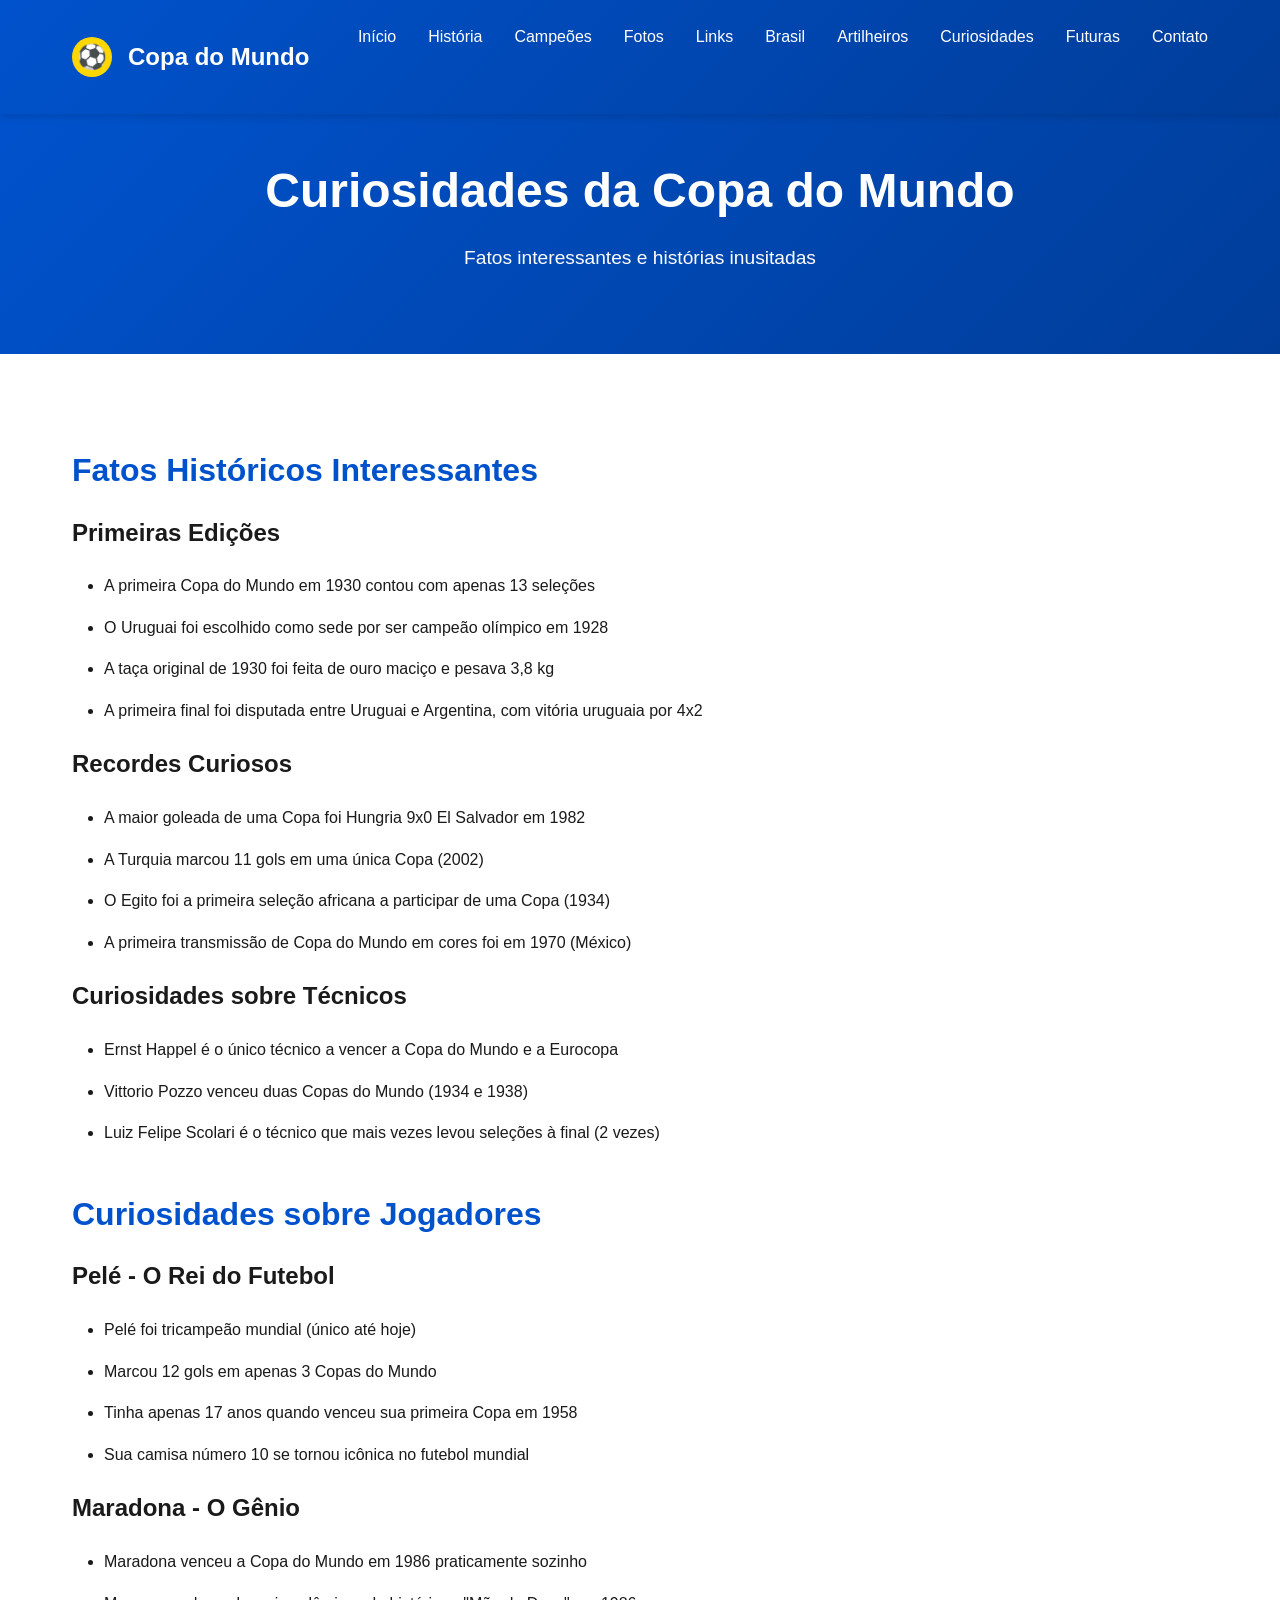
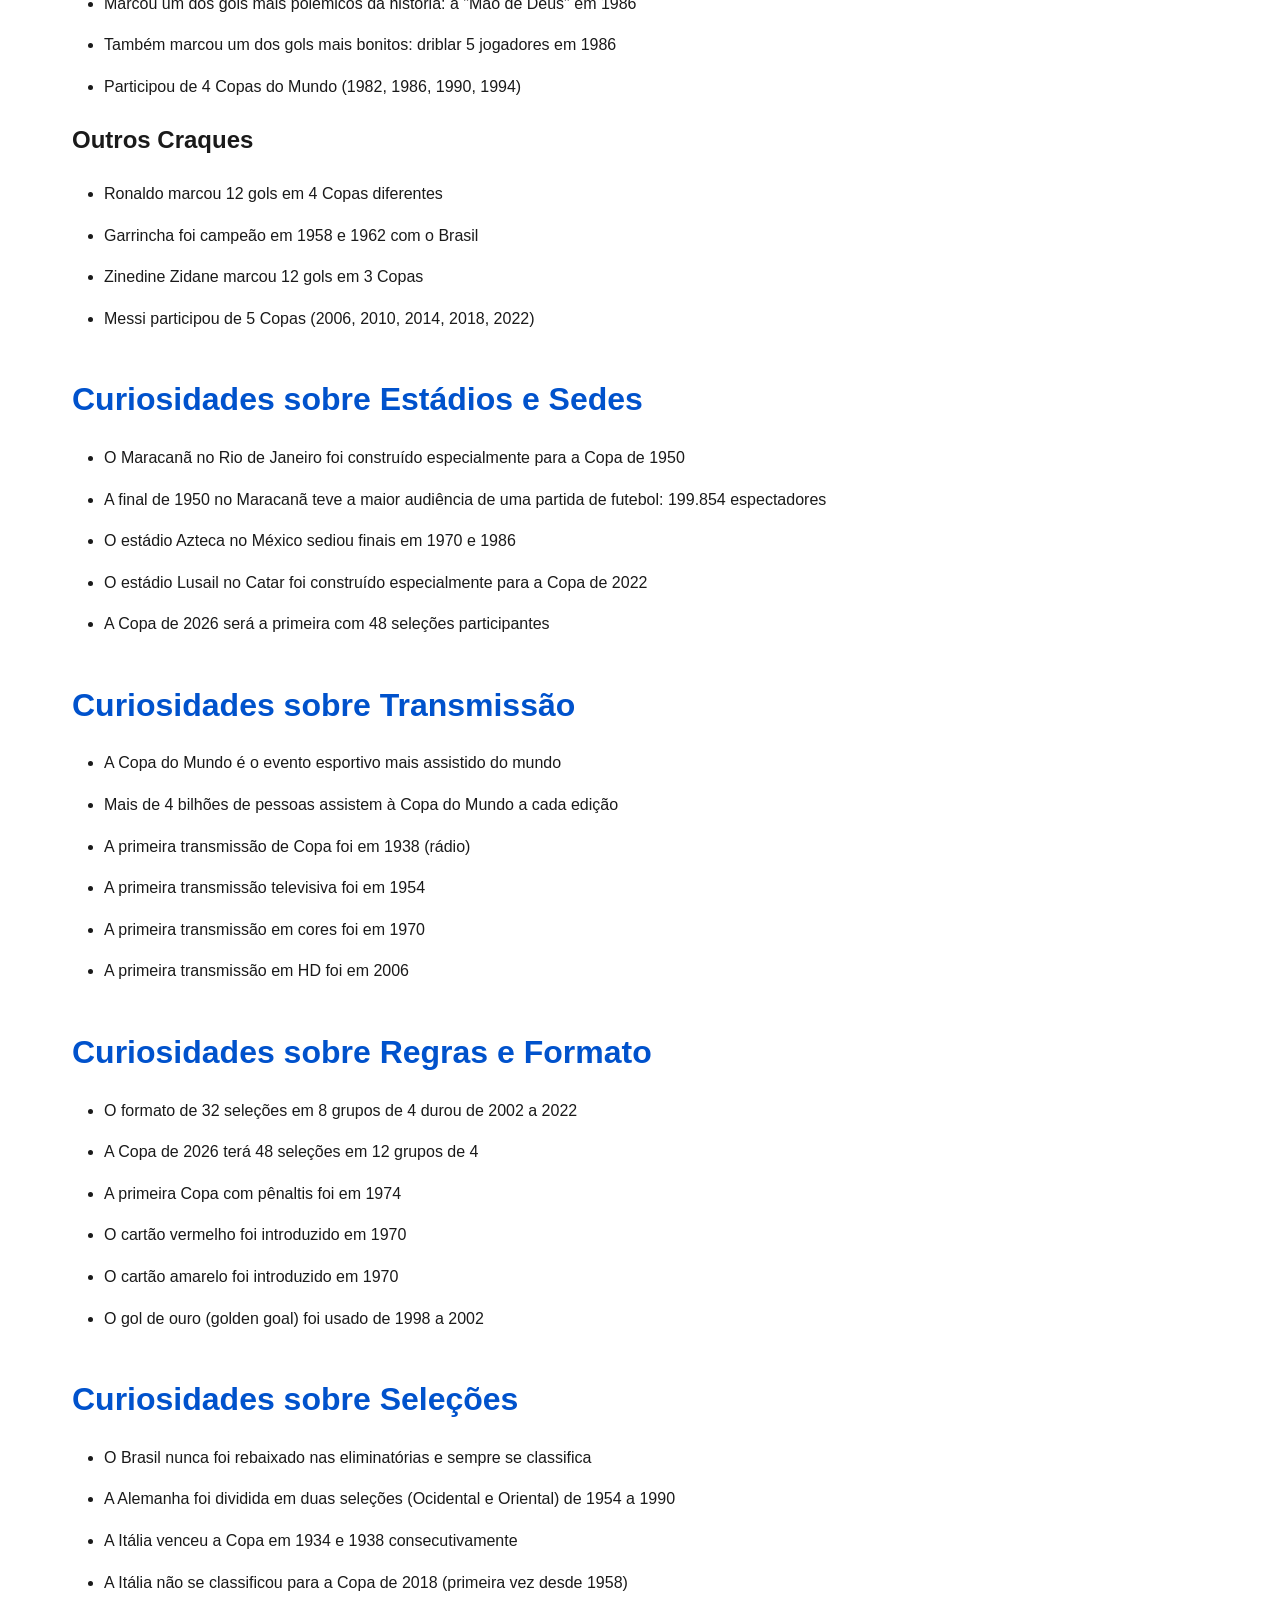
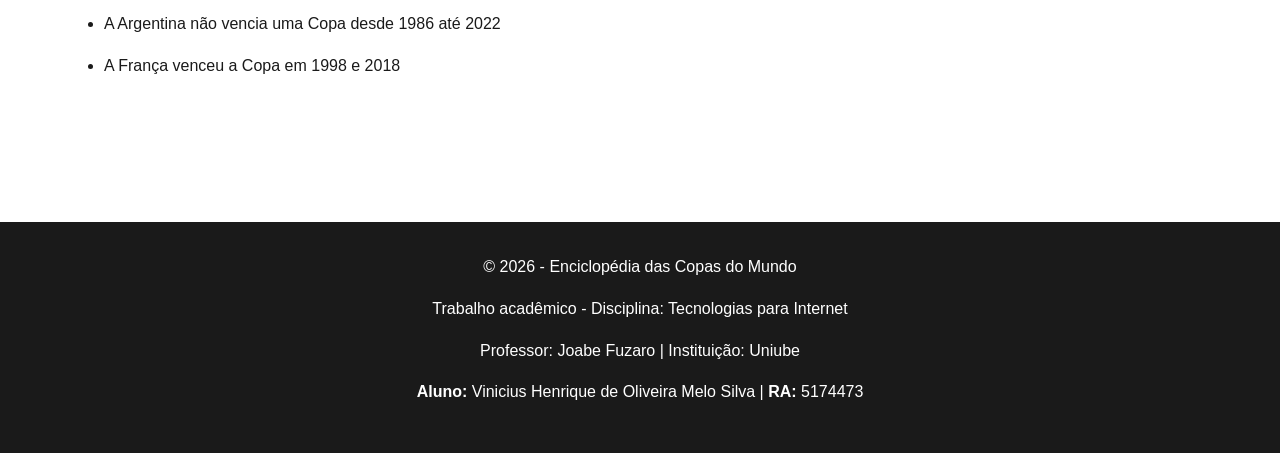
<file: curiosidades.html>
<!DOCTYPE html>
<html lang="pt-BR">
<head>
    <meta charset="UTF-8">
    <meta name="viewport" content="width=device-width, initial-scale=1.0">
    <meta name="description" content="Curiosidades e fatos interessantes sobre a Copa do Mundo">
    <title>Curiosidades - Enciclopédia das Copas do Mundo</title>
    <link rel="stylesheet" href="css/style.css">
</head>
<body>
    <header>
        <div class="container">
            <div class="header-content">
                <div class="logo">
                    <div class="logo-icon">⚽</div>
                    <span>Copa do Mundo</span>
                </div>
                <nav>
                    <ul>
                        <li><a href="index.html">Início</a></li>
                        <li><a href="historia.html">História</a></li>
                        <li><a href="campeoes.html">Campeões</a></li>
                        <li><a href="fotos.html">Fotos</a></li>
                        <li><a href="links.html">Links</a></li>
                        <li><a href="brasil.html">Brasil</a></li>
                        <li><a href="artilheiros.html">Artilheiros</a></li>
                        <li><a href="curiosidades.html">Curiosidades</a></li>
                        <li><a href="futuras.html">Futuras</a></li>
                        <li><a href="contato.html">Contato</a></li>
                    </ul>
                </nav>
            </div>
        </div>
    </header>

    <section class="hero">
        <div class="container">
            <h1>Curiosidades da Copa do Mundo</h1>
            <p>Fatos interessantes e histórias inusitadas</p>
        </div>
    </section>

    <main>
        <div class="container">
            <section>
                <h2>Fatos Históricos Interessantes</h2>
                
                <h3>Primeiras Edições</h3>
                <ul>
                    <li>A primeira Copa do Mundo em 1930 contou com apenas 13 seleções</li>
                    <li>O Uruguai foi escolhido como sede por ser campeão olímpico em 1928</li>
                    <li>A taça original de 1930 foi feita de ouro maciço e pesava 3,8 kg</li>
                    <li>A primeira final foi disputada entre Uruguai e Argentina, com vitória uruguaia por 4x2</li>
                </ul>

                <h3>Recordes Curiosos</h3>
                <ul>
                    <li>A maior goleada de uma Copa foi Hungria 9x0 El Salvador em 1982</li>
                    <li>A Turquia marcou 11 gols em uma única Copa (2002)</li>
                    <li>O Egito foi a primeira seleção africana a participar de uma Copa (1934)</li>
                    <li>A primeira transmissão de Copa do Mundo em cores foi em 1970 (México)</li>
                </ul>

                <h3>Curiosidades sobre Técnicos</h3>
                <ul>
                    <li>Ernst Happel é o único técnico a vencer a Copa do Mundo e a Eurocopa</li>
                    <li>Vittorio Pozzo venceu duas Copas do Mundo (1934 e 1938)</li>
                    <li>Luiz Felipe Scolari é o técnico que mais vezes levou seleções à final (2 vezes)</li>
                </ul>
            </section>

            <section>
                <h2>Curiosidades sobre Jogadores</h2>
                
                <h3>Pelé - O Rei do Futebol</h3>
                <ul>
                    <li>Pelé foi tricampeão mundial (único até hoje)</li>
                    <li>Marcou 12 gols em apenas 3 Copas do Mundo</li>
                    <li>Tinha apenas 17 anos quando venceu sua primeira Copa em 1958</li>
                    <li>Sua camisa número 10 se tornou icônica no futebol mundial</li>
                </ul>

                <h3>Maradona - O Gênio</h3>
                <ul>
                    <li>Maradona venceu a Copa do Mundo em 1986 praticamente sozinho</li>
                    <li>Marcou um dos gols mais polêmicos da história: a "Mão de Deus" em 1986</li>
                    <li>Também marcou um dos gols mais bonitos: driblar 5 jogadores em 1986</li>
                    <li>Participou de 4 Copas do Mundo (1982, 1986, 1990, 1994)</li>
                </ul>

                <h3>Outros Craques</h3>
                <ul>
                    <li>Ronaldo marcou 12 gols em 4 Copas diferentes</li>
                    <li>Garrincha foi campeão em 1958 e 1962 com o Brasil</li>
                    <li>Zinedine Zidane marcou 12 gols em 3 Copas</li>
                    <li>Messi participou de 5 Copas (2006, 2010, 2014, 2018, 2022)</li>
                </ul>
            </section>

            <section>
                <h2>Curiosidades sobre Estádios e Sedes</h2>
                <ul>
                    <li>O Maracanã no Rio de Janeiro foi construído especialmente para a Copa de 1950</li>
                    <li>A final de 1950 no Maracanã teve a maior audiência de uma partida de futebol: 199.854 espectadores</li>
                    <li>O estádio Azteca no México sediou finais em 1970 e 1986</li>
                    <li>O estádio Lusail no Catar foi construído especialmente para a Copa de 2022</li>
                    <li>A Copa de 2026 será a primeira com 48 seleções participantes</li>
                </ul>
            </section>

            <section>
                <h2>Curiosidades sobre Transmissão</h2>
                <ul>
                    <li>A Copa do Mundo é o evento esportivo mais assistido do mundo</li>
                    <li>Mais de 4 bilhões de pessoas assistem à Copa do Mundo a cada edição</li>
                    <li>A primeira transmissão de Copa foi em 1938 (rádio)</li>
                    <li>A primeira transmissão televisiva foi em 1954</li>
                    <li>A primeira transmissão em cores foi em 1970</li>
                    <li>A primeira transmissão em HD foi em 2006</li>
                </ul>
            </section>

            <section>
                <h2>Curiosidades sobre Regras e Formato</h2>
                <ul>
                    <li>O formato de 32 seleções em 8 grupos de 4 durou de 2002 a 2022</li>
                    <li>A Copa de 2026 terá 48 seleções em 12 grupos de 4</li>
                    <li>A primeira Copa com pênaltis foi em 1974</li>
                    <li>O cartão vermelho foi introduzido em 1970</li>
                    <li>O cartão amarelo foi introduzido em 1970</li>
                    <li>O gol de ouro (golden goal) foi usado de 1998 a 2002</li>
                </ul>
            </section>

            <section>
                <h2>Curiosidades sobre Seleções</h2>
                <ul>
                    <li>O Brasil nunca foi rebaixado nas eliminatórias e sempre se classifica</li>
                    <li>A Alemanha foi dividida em duas seleções (Ocidental e Oriental) de 1954 a 1990</li>
                    <li>A Itália venceu a Copa em 1934 e 1938 consecutivamente</li>
                    <li>A Itália não se classificou para a Copa de 2018 (primeira vez desde 1958)</li>
                    <li>A Argentina não vencia uma Copa desde 1986 até 2022</li>
                    <li>A França venceu a Copa em 1998 e 2018</li>
                </ul>
            </section>
        </div>
    </main>

    <footer>
        <div class="container">
            <p>&copy; 2026 - Enciclopédia das Copas do Mundo</p>
            <p>Trabalho acadêmico - Disciplina: Tecnologias para Internet</p>
            <p>Professor: Joabe Fuzaro | Instituição: Uniube</p>
            <p><strong>Aluno:</strong> Vinicius Henrique de Oliveira Melo Silva | <strong>RA:</strong> 5174473</p>
        </div>
    </footer>
</body>
</html>
</file>
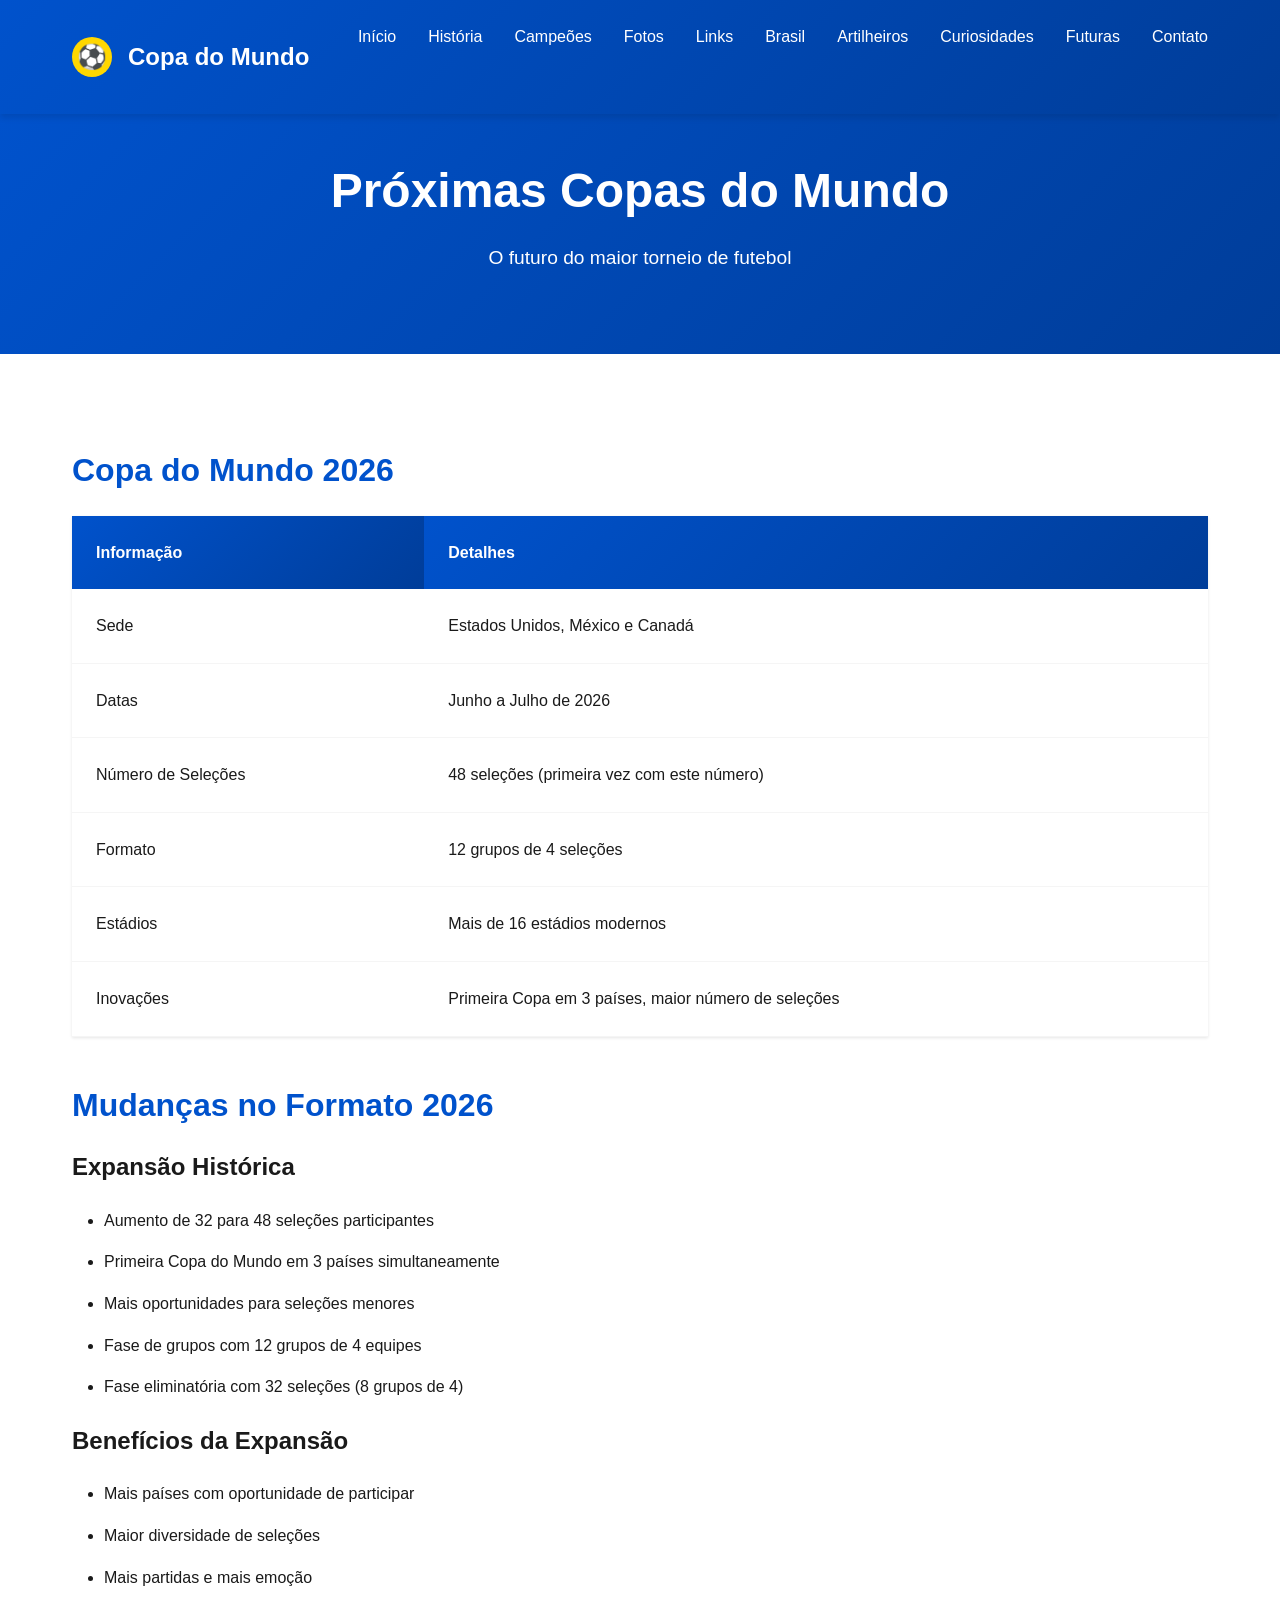
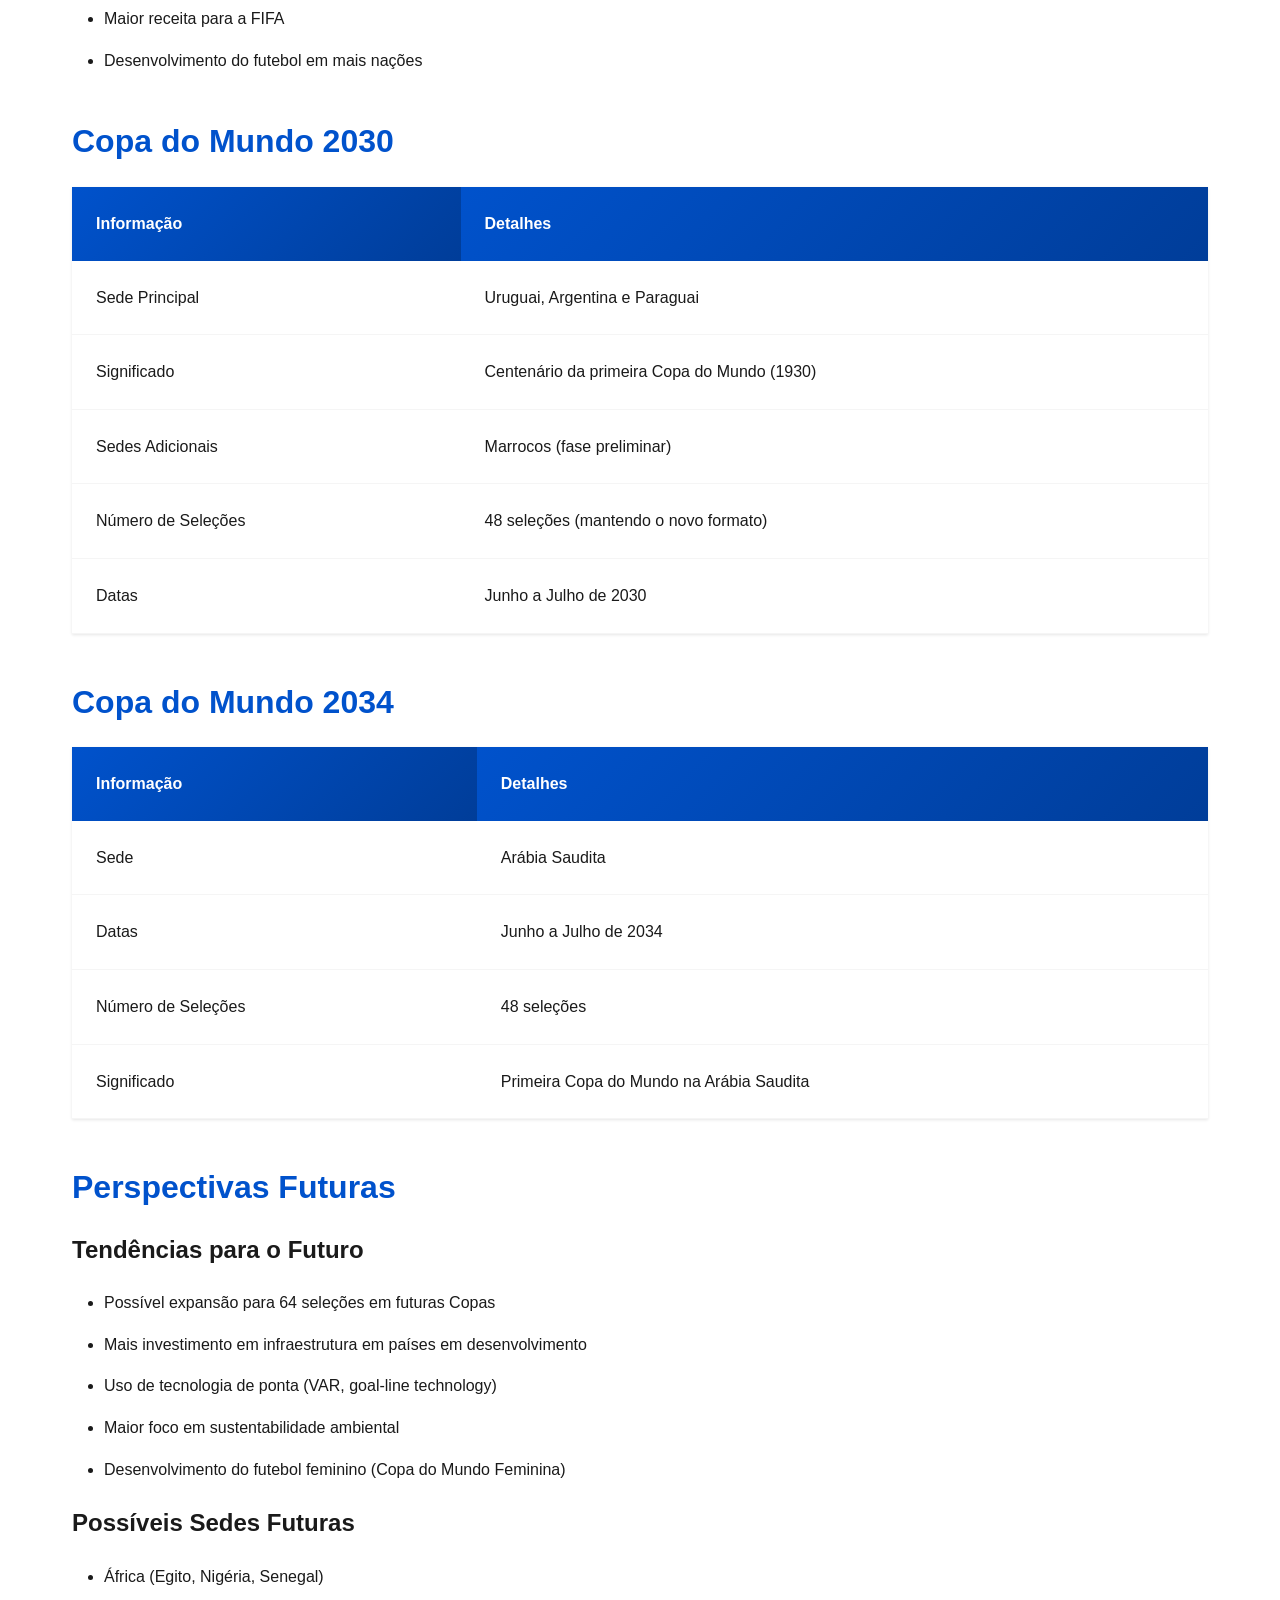
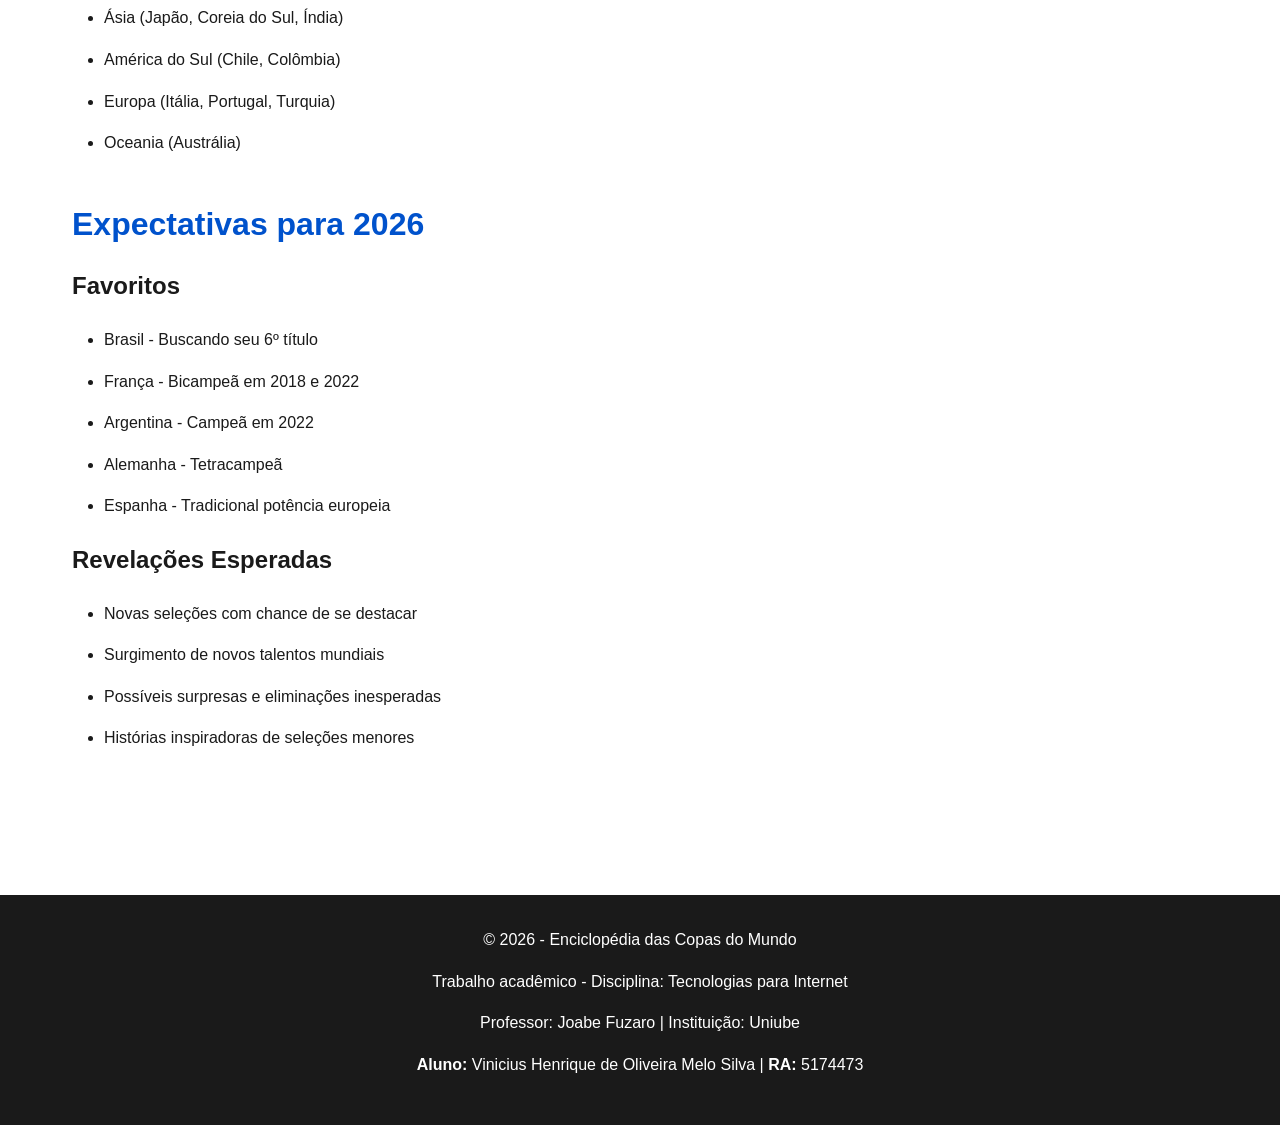
<file: futuras.html>
<!DOCTYPE html>
<html lang="pt-BR">
<head>
    <meta charset="UTF-8">
    <meta name="viewport" content="width=device-width, initial-scale=1.0">
    <meta name="description" content="Próximas Copas do Mundo - Informações sobre futuras edições">
    <title>Copas Futuras - Enciclopédia das Copas do Mundo</title>
    <link rel="stylesheet" href="css/style.css">
</head>
<body>
    <header>
        <div class="container">
            <div class="header-content">
                <div class="logo">
                    <div class="logo-icon">⚽</div>
                    <span>Copa do Mundo</span>
                </div>
                <nav>
                    <ul>
                        <li><a href="index.html">Início</a></li>
                        <li><a href="historia.html">História</a></li>
                        <li><a href="campeoes.html">Campeões</a></li>
                        <li><a href="fotos.html">Fotos</a></li>
                        <li><a href="links.html">Links</a></li>
                        <li><a href="brasil.html">Brasil</a></li>
                        <li><a href="artilheiros.html">Artilheiros</a></li>
                        <li><a href="curiosidades.html">Curiosidades</a></li>
                        <li><a href="futuras.html">Futuras</a></li>
                        <li><a href="contato.html">Contato</a></li>
                    </ul>
                </nav>
            </div>
        </div>
    </header>

    <section class="hero">
        <div class="container">
            <h1>Próximas Copas do Mundo</h1>
            <p>O futuro do maior torneio de futebol</p>
        </div>
    </section>

    <main>
        <div class="container">
            <section>
                <h2>Copa do Mundo 2026</h2>
                <table>
                    <thead>
                        <tr>
                            <th>Informação</th>
                            <th>Detalhes</th>
                        </tr>
                    </thead>
                    <tbody>
                        <tr>
                            <td>Sede</td>
                            <td>Estados Unidos, México e Canadá</td>
                        </tr>
                        <tr>
                            <td>Datas</td>
                            <td>Junho a Julho de 2026</td>
                        </tr>
                        <tr>
                            <td>Número de Seleções</td>
                            <td>48 seleções (primeira vez com este número)</td>
                        </tr>
                        <tr>
                            <td>Formato</td>
                            <td>12 grupos de 4 seleções</td>
                        </tr>
                        <tr>
                            <td>Estádios</td>
                            <td>Mais de 16 estádios modernos</td>
                        </tr>
                        <tr>
                            <td>Inovações</td>
                            <td>Primeira Copa em 3 países, maior número de seleções</td>
                        </tr>
                    </tbody>
                </table>
            </section>

            <section>
                <h2>Mudanças no Formato 2026</h2>
                <h3>Expansão Histórica</h3>
                <ul>
                    <li>Aumento de 32 para 48 seleções participantes</li>
                    <li>Primeira Copa do Mundo em 3 países simultaneamente</li>
                    <li>Mais oportunidades para seleções menores</li>
                    <li>Fase de grupos com 12 grupos de 4 equipes</li>
                    <li>Fase eliminatória com 32 seleções (8 grupos de 4)</li>
                </ul>

                <h3>Benefícios da Expansão</h3>
                <ul>
                    <li>Mais países com oportunidade de participar</li>
                    <li>Maior diversidade de seleções</li>
                    <li>Mais partidas e mais emoção</li>
                    <li>Maior receita para a FIFA</li>
                    <li>Desenvolvimento do futebol em mais nações</li>
                </ul>
            </section>

            <section>
                <h2>Copa do Mundo 2030</h2>
                <table>
                    <thead>
                        <tr>
                            <th>Informação</th>
                            <th>Detalhes</th>
                        </tr>
                    </thead>
                    <tbody>
                        <tr>
                            <td>Sede Principal</td>
                            <td>Uruguai, Argentina e Paraguai</td>
                        </tr>
                        <tr>
                            <td>Significado</td>
                            <td>Centenário da primeira Copa do Mundo (1930)</td>
                        </tr>
                        <tr>
                            <td>Sedes Adicionais</td>
                            <td>Marrocos (fase preliminar)</td>
                        </tr>
                        <tr>
                            <td>Número de Seleções</td>
                            <td>48 seleções (mantendo o novo formato)</td>
                        </tr>
                        <tr>
                            <td>Datas</td>
                            <td>Junho a Julho de 2030</td>
                        </tr>
                    </tbody>
                </table>
            </section>

            <section>
                <h2>Copa do Mundo 2034</h2>
                <table>
                    <thead>
                        <tr>
                            <th>Informação</th>
                            <th>Detalhes</th>
                        </tr>
                    </thead>
                    <tbody>
                        <tr>
                            <td>Sede</td>
                            <td>Arábia Saudita</td>
                        </tr>
                        <tr>
                            <td>Datas</td>
                            <td>Junho a Julho de 2034</td>
                        </tr>
                        <tr>
                            <td>Número de Seleções</td>
                            <td>48 seleções</td>
                        </tr>
                        <tr>
                            <td>Significado</td>
                            <td>Primeira Copa do Mundo na Arábia Saudita</td>
                        </tr>
                    </tbody>
                </table>
            </section>

            <section>
                <h2>Perspectivas Futuras</h2>
                <h3>Tendências para o Futuro</h3>
                <ul>
                    <li>Possível expansão para 64 seleções em futuras Copas</li>
                    <li>Mais investimento em infraestrutura em países em desenvolvimento</li>
                    <li>Uso de tecnologia de ponta (VAR, goal-line technology)</li>
                    <li>Maior foco em sustentabilidade ambiental</li>
                    <li>Desenvolvimento do futebol feminino (Copa do Mundo Feminina)</li>
                </ul>

                <h3>Possíveis Sedes Futuras</h3>
                <ul>
                    <li>África (Egito, Nigéria, Senegal)</li>
                    <li>Ásia (Japão, Coreia do Sul, Índia)</li>
                    <li>América do Sul (Chile, Colômbia)</li>
                    <li>Europa (Itália, Portugal, Turquia)</li>
                    <li>Oceania (Austrália)</li>
                </ul>
            </section>

            <section>
                <h2>Expectativas para 2026</h2>
                <h3>Favoritos</h3>
                <ul>
                    <li>Brasil - Buscando seu 6º título</li>
                    <li>França - Bicampeã em 2018 e 2022</li>
                    <li>Argentina - Campeã em 2022</li>
                    <li>Alemanha - Tetracampeã</li>
                    <li>Espanha - Tradicional potência europeia</li>
                </ul>

                <h3>Revelações Esperadas</h3>
                <ul>
                    <li>Novas seleções com chance de se destacar</li>
                    <li>Surgimento de novos talentos mundiais</li>
                    <li>Possíveis surpresas e eliminações inesperadas</li>
                    <li>Histórias inspiradoras de seleções menores</li>
                </ul>
            </section>
        </div>
    </main>

    <footer>
        <div class="container">
            <p>&copy; 2026 - Enciclopédia das Copas do Mundo</p>
            <p>Trabalho acadêmico - Disciplina: Tecnologias para Internet</p>
            <p>Professor: Joabe Fuzaro | Instituição: Uniube</p>
            <p><strong>Aluno:</strong> Vinicius Henrique de Oliveira Melo Silva | <strong>RA:</strong> 5174473</p>
        </div>
    </footer>
</body>
</html>
</file>
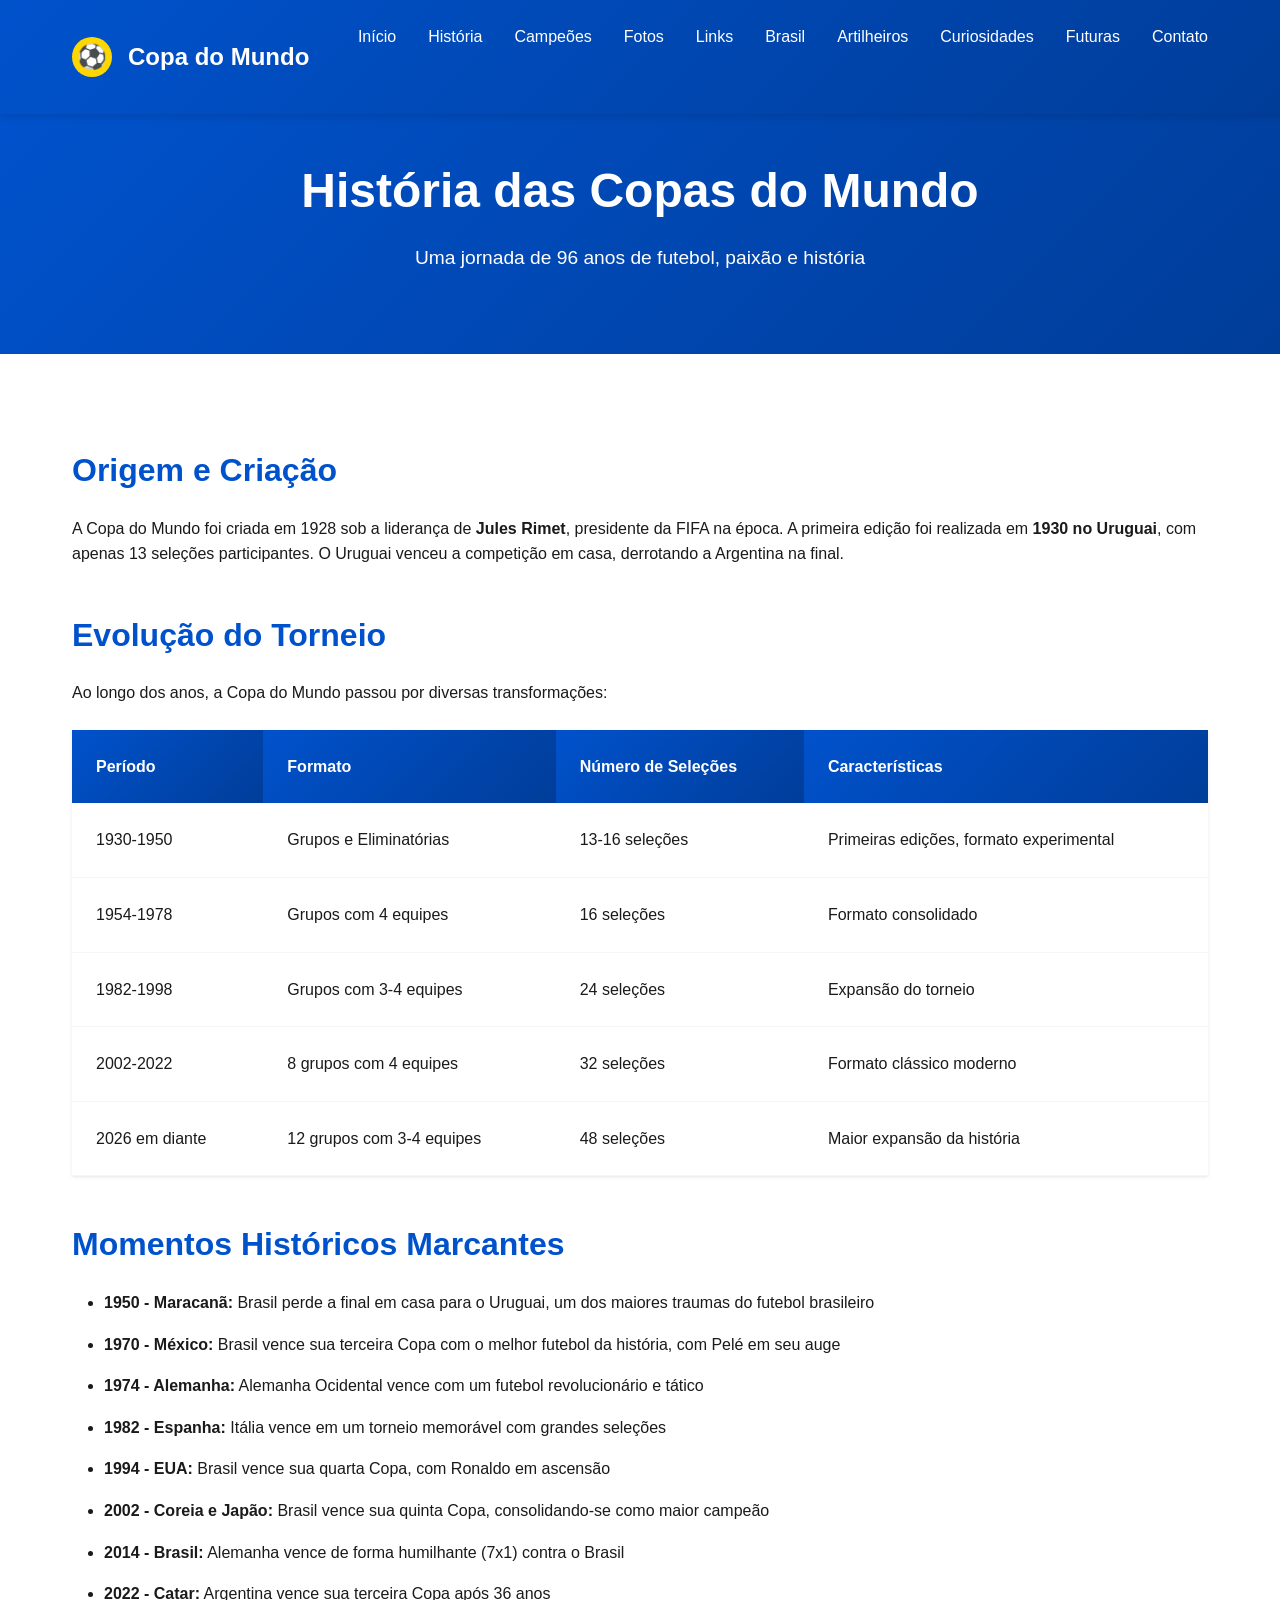
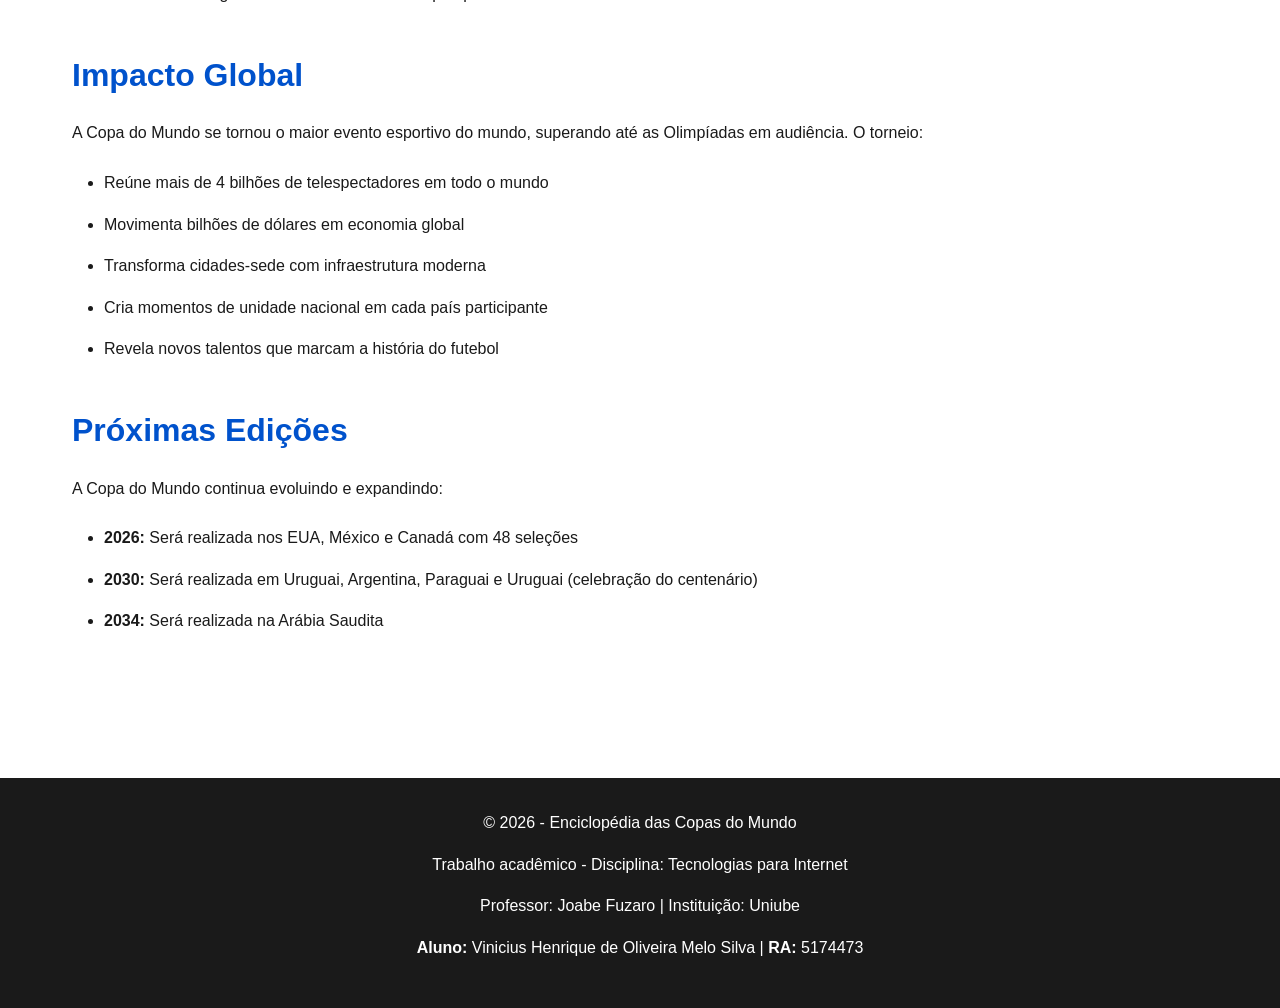
<file: historia.html>
<!DOCTYPE html>
<html lang="pt-BR">
<head>
    <meta charset="UTF-8">
    <meta name="viewport" content="width=device-width, initial-scale=1.0">
    <meta name="description" content="História completa das Copas do Mundo de Futebol desde 1930">
    <title>História das Copas do Mundo - Enciclopédia</title>
    <link rel="stylesheet" href="css/style.css">
</head>
<body>
    <header>
        <div class="container">
            <div class="header-content">
                <div class="logo">
                    <div class="logo-icon">⚽</div>
                    <span>Copa do Mundo</span>
                </div>
                <nav>
                    <ul>
                        <li><a href="index.html">Início</a></li>
                        <li><a href="historia.html">História</a></li>
                        <li><a href="campeoes.html">Campeões</a></li>
                        <li><a href="fotos.html">Fotos</a></li>
                        <li><a href="links.html">Links</a></li>
                        <li><a href="brasil.html">Brasil</a></li>
                        <li><a href="artilheiros.html">Artilheiros</a></li>
                        <li><a href="curiosidades.html">Curiosidades</a></li>
                        <li><a href="futuras.html">Futuras</a></li>
                        <li><a href="contato.html">Contato</a></li>
                    </ul>
                </nav>
            </div>
        </div>
    </header>

    <section class="hero">
        <div class="container">
            <h1>História das Copas do Mundo</h1>
            <p>Uma jornada de 96 anos de futebol, paixão e história</p>
        </div>
    </section>

    <main>
        <div class="container">
            <section>
                <h2>Origem e Criação</h2>
                <p>A Copa do Mundo foi criada em 1928 sob a liderança de <strong>Jules Rimet</strong>, presidente da FIFA na época. A primeira edição foi realizada em <strong>1930 no Uruguai</strong>, com apenas 13 seleções participantes. O Uruguai venceu a competição em casa, derrotando a Argentina na final.</p>
            </section>

            <section>
                <h2>Evolução do Torneio</h2>
                <p>Ao longo dos anos, a Copa do Mundo passou por diversas transformações:</p>
                
                <table>
                    <thead>
                        <tr>
                            <th>Período</th>
                            <th>Formato</th>
                            <th>Número de Seleções</th>
                            <th>Características</th>
                        </tr>
                    </thead>
                    <tbody>
                        <tr>
                            <td>1930-1950</td>
                            <td>Grupos e Eliminatórias</td>
                            <td>13-16 seleções</td>
                            <td>Primeiras edições, formato experimental</td>
                        </tr>
                        <tr>
                            <td>1954-1978</td>
                            <td>Grupos com 4 equipes</td>
                            <td>16 seleções</td>
                            <td>Formato consolidado</td>
                        </tr>
                        <tr>
                            <td>1982-1998</td>
                            <td>Grupos com 3-4 equipes</td>
                            <td>24 seleções</td>
                            <td>Expansão do torneio</td>
                        </tr>
                        <tr>
                            <td>2002-2022</td>
                            <td>8 grupos com 4 equipes</td>
                            <td>32 seleções</td>
                            <td>Formato clássico moderno</td>
                        </tr>
                        <tr>
                            <td>2026 em diante</td>
                            <td>12 grupos com 3-4 equipes</td>
                            <td>48 seleções</td>
                            <td>Maior expansão da história</td>
                        </tr>
                    </tbody>
                </table>
            </section>

            <section>
                <h2>Momentos Históricos Marcantes</h2>
                <ul>
                    <li><strong>1950 - Maracanã:</strong> Brasil perde a final em casa para o Uruguai, um dos maiores traumas do futebol brasileiro</li>
                    <li><strong>1970 - México:</strong> Brasil vence sua terceira Copa com o melhor futebol da história, com Pelé em seu auge</li>
                    <li><strong>1974 - Alemanha:</strong> Alemanha Ocidental vence com um futebol revolucionário e tático</li>
                    <li><strong>1982 - Espanha:</strong> Itália vence em um torneio memorável com grandes seleções</li>
                    <li><strong>1994 - EUA:</strong> Brasil vence sua quarta Copa, com Ronaldo em ascensão</li>
                    <li><strong>2002 - Coreia e Japão:</strong> Brasil vence sua quinta Copa, consolidando-se como maior campeão</li>
                    <li><strong>2014 - Brasil:</strong> Alemanha vence de forma humilhante (7x1) contra o Brasil</li>
                    <li><strong>2022 - Catar:</strong> Argentina vence sua terceira Copa após 36 anos</li>
                </ul>
            </section>

            <section>
                <h2>Impacto Global</h2>
                <p>A Copa do Mundo se tornou o maior evento esportivo do mundo, superando até as Olimpíadas em audiência. O torneio:</p>
                <ul>
                    <li>Reúne mais de 4 bilhões de telespectadores em todo o mundo</li>
                    <li>Movimenta bilhões de dólares em economia global</li>
                    <li>Transforma cidades-sede com infraestrutura moderna</li>
                    <li>Cria momentos de unidade nacional em cada país participante</li>
                    <li>Revela novos talentos que marcam a história do futebol</li>
                </ul>
            </section>

            <section>
                <h2>Próximas Edições</h2>
                <p>A Copa do Mundo continua evoluindo e expandindo:</p>
                <ul>
                    <li><strong>2026:</strong> Será realizada nos EUA, México e Canadá com 48 seleções</li>
                    <li><strong>2030:</strong> Será realizada em Uruguai, Argentina, Paraguai e Uruguai (celebração do centenário)</li>
                    <li><strong>2034:</strong> Será realizada na Arábia Saudita</li>
                </ul>
            </section>
        </div>
    </main>

    <footer>
        <div class="container">
            <p>&copy; 2026 - Enciclopédia das Copas do Mundo</p>
            <p>Trabalho acadêmico - Disciplina: Tecnologias para Internet</p>
            <p>Professor: Joabe Fuzaro | Instituição: Uniube</p>
            <p><strong>Aluno:</strong> Vinicius Henrique de Oliveira Melo Silva | <strong>RA:</strong> 5174473</p>
        </div>
    </footer>
</body>
</html>
</file>
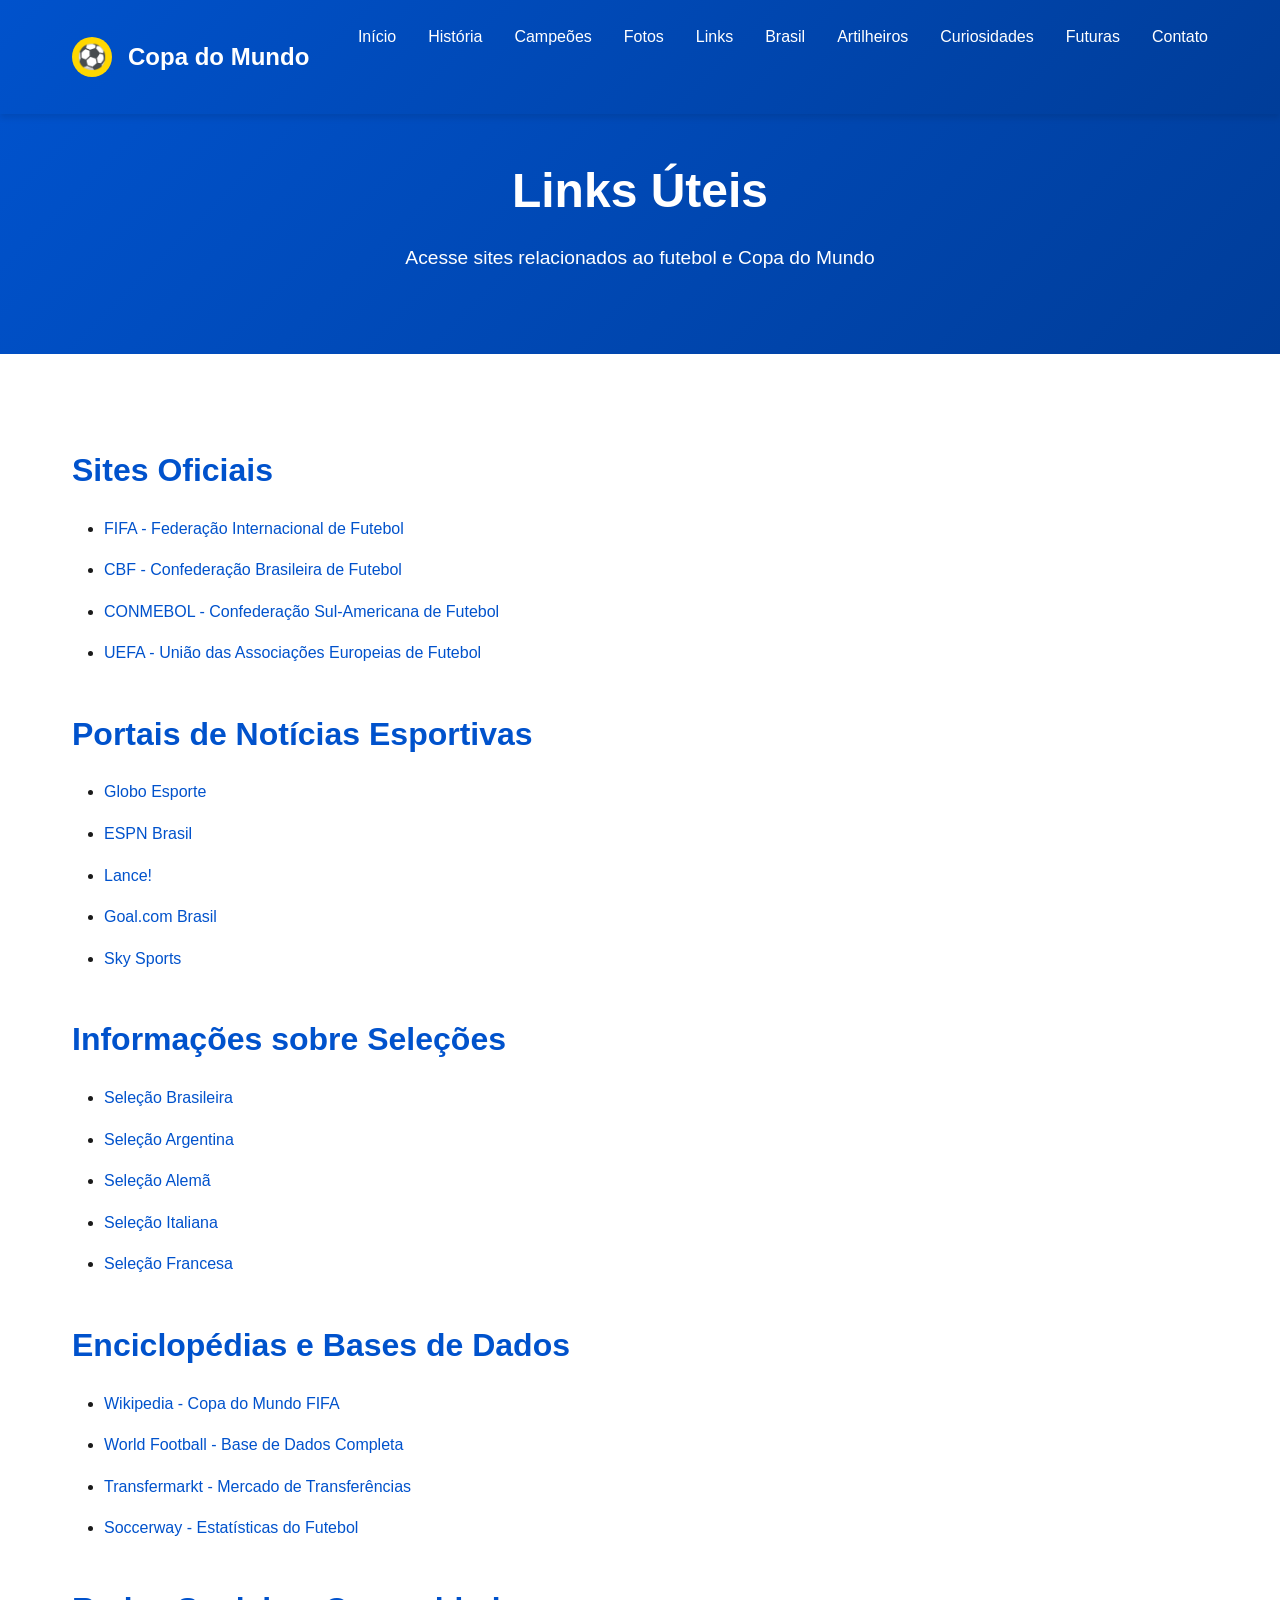
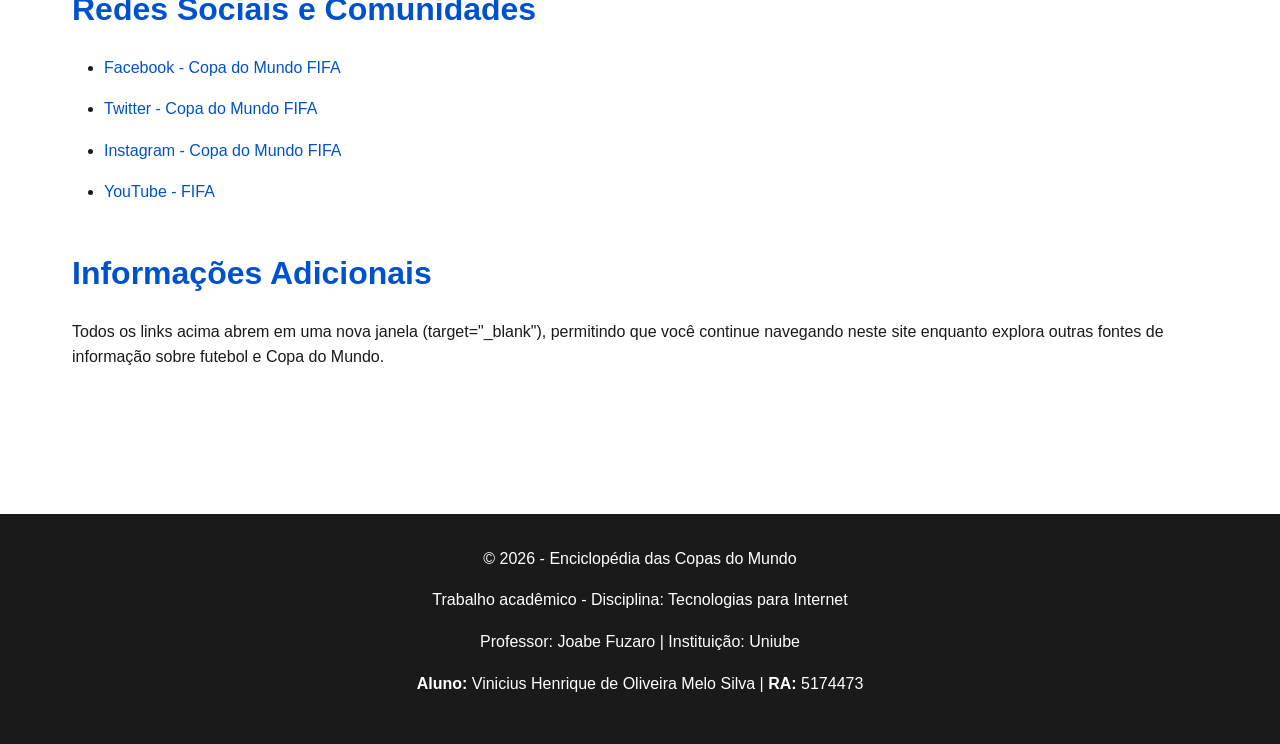
<file: links.html>
<!DOCTYPE html>
<html lang="pt-BR">
<head>
    <meta charset="UTF-8">
    <meta name="viewport" content="width=device-width, initial-scale=1.0">
    <meta name="description" content="Links úteis sobre Copa do Mundo de Futebol">
    <title>Links Úteis - Enciclopédia das Copas do Mundo</title>
    <link rel="stylesheet" href="css/style.css">
</head>
<body>
    <header>
        <div class="container">
            <div class="header-content">
                <div class="logo">
                    <div class="logo-icon">⚽</div>
                    <span>Copa do Mundo</span>
                </div>
                <nav>
                    <ul>
                        <li><a href="index.html">Início</a></li>
                        <li><a href="historia.html">História</a></li>
                        <li><a href="campeoes.html">Campeões</a></li>
                        <li><a href="fotos.html">Fotos</a></li>
                        <li><a href="links.html">Links</a></li>
                        <li><a href="brasil.html">Brasil</a></li>
                        <li><a href="artilheiros.html">Artilheiros</a></li>
                        <li><a href="curiosidades.html">Curiosidades</a></li>
                        <li><a href="futuras.html">Futuras</a></li>
                        <li><a href="contato.html">Contato</a></li>
                    </ul>
                </nav>
            </div>
        </div>
    </header>

    <section class="hero">
        <div class="container">
            <h1>Links Úteis</h1>
            <p>Acesse sites relacionados ao futebol e Copa do Mundo</p>
        </div>
    </section>

    <main>
        <div class="container">
            <section>
                <h2>Sites Oficiais</h2>
                <ul>
                    <li><a href="https://www.fifa.com/" target="_blank">FIFA - Federação Internacional de Futebol</a></li>
                    <li><a href="https://www.cbf.com.br/" target="_blank">CBF - Confederação Brasileira de Futebol</a></li>
                    <li><a href="https://www.conmebol.com/" target="_blank">CONMEBOL - Confederação Sul-Americana de Futebol</a></li>
                    <li><a href="https://www.uefa.com/" target="_blank">UEFA - União das Associações Europeias de Futebol</a></li>
                </ul>
            </section>

            <section>
                <h2>Portais de Notícias Esportivas</h2>
                <ul>
                    <li><a href="https://www.globoesporte.com.br/" target="_blank">Globo Esporte</a></li>
                    <li><a href="https://www.espn.com.br/" target="_blank">ESPN Brasil</a></li>
                    <li><a href="https://www.lance.com.br/" target="_blank">Lance!</a></li>
                    <li><a href="https://www.goal.com/pt-br" target="_blank">Goal.com Brasil</a></li>
                    <li><a href="https://www.skysports.com/" target="_blank">Sky Sports</a></li>
                </ul>
            </section>

            <section>
                <h2>Informações sobre Seleções</h2>
                <ul>
                    <li><a href="https://www.cbf.com.br/" target="_blank">Seleção Brasileira</a></li>
                    <li><a href="https://www.afa.com.ar/" target="_blank">Seleção Argentina</a></li>
                    <li><a href="https://www.dfb.de/" target="_blank">Seleção Alemã</a></li>
                    <li><a href="https://www.figc.it/" target="_blank">Seleção Italiana</a></li>
                    <li><a href="https://www.fff.fr/" target="_blank">Seleção Francesa</a></li>
                </ul>
            </section>

            <section>
                <h2>Enciclopédias e Bases de Dados</h2>
                <ul>
                    <li><a href="https://pt.wikipedia.org/wiki/Copa_do_Mundo_FIFA" target="_blank">Wikipedia - Copa do Mundo FIFA</a></li>
                    <li><a href="https://www.worldfootball.net/" target="_blank">World Football - Base de Dados Completa</a></li>
                    <li><a href="https://www.transfermarkt.com/" target="_blank">Transfermarkt - Mercado de Transferências</a></li>
                    <li><a href="https://www.soccerway.com/" target="_blank">Soccerway - Estatísticas do Futebol</a></li>
                </ul>
            </section>

            <section>
                <h2>Redes Sociais e Comunidades</h2>
                <ul>
                    <li><a href="https://www.facebook.com/FIFAWorldCup/" target="_blank">Facebook - Copa do Mundo FIFA</a></li>
                    <li><a href="https://twitter.com/FIFAWorldCup" target="_blank">Twitter - Copa do Mundo FIFA</a></li>
                    <li><a href="https://www.instagram.com/fifaworldcup/" target="_blank">Instagram - Copa do Mundo FIFA</a></li>
                    <li><a href="https://www.youtube.com/channel/UCBuQKHeVPL5YXOnxWxamVAw" target="_blank">YouTube - FIFA</a></li>
                </ul>
            </section>

            <section>
                <h2>Informações Adicionais</h2>
                <p>Todos os links acima abrem em uma nova janela (target="_blank"), permitindo que você continue navegando neste site enquanto explora outras fontes de informação sobre futebol e Copa do Mundo.</p>
            </section>
        </div>
    </main>

    <footer>
        <div class="container">
            <p>&copy; 2026 - Enciclopédia das Copas do Mundo</p>
            <p>Trabalho acadêmico - Disciplina: Tecnologias para Internet</p>
            <p>Professor: Joabe Fuzaro | Instituição: Uniube</p>
            <p><strong>Aluno:</strong> Vinicius Henrique de Oliveira Melo Silva | <strong>RA:</strong> 5174473</p>
        </div>
    </footer>
</body>
</html>
</file>
<file: css/style.css>
/* ============================================
   ENCICLOPÉDIA DAS COPAS DO MUNDO
   Design System - Copa do Mundo
   ============================================ */

:root {
  /* Cores - Tema Copa do Mundo */
  --primary-gold: #FFD700;
  --primary-blue: #0052CC;
  --primary-white: #FFFFFF;
  --primary-black: #1A1A1A;
  --accent-green: #00A651;
  --accent-yellow: #FCD116;
  --accent-red: #CE1126;
  
  /* Tons Neutros */
  --gray-light: #F5F5F5;
  --gray-medium: #CCCCCC;
  --gray-dark: #333333;
  
  /* Tipografia */
  --font-heading: 'Segoe UI', Tahoma, Geneva, Verdana, sans-serif;
  --font-body: 'Segoe UI', Tahoma, Geneva, Verdana, sans-serif;
  
  /* Espaçamento */
  --spacing-xs: 0.5rem;
  --spacing-sm: 1rem;
  --spacing-md: 1.5rem;
  --spacing-lg: 2rem;
  --spacing-xl: 3rem;
  
  /* Sombras */
  --shadow-sm: 0 1px 3px rgba(0, 0, 0, 0.1);
  --shadow-md: 0 4px 6px rgba(0, 0, 0, 0.1);
  --shadow-lg: 0 10px 25px rgba(0, 0, 0, 0.15);
}

/* Reset e Base */
* {
  margin: 0;
  padding: 0;
  box-sizing: border-box;
}

html {
  scroll-behavior: smooth;
}

body {
  font-family: var(--font-body);
  background-color: var(--primary-white);
  color: var(--primary-black);
  line-height: 1.6;
}

/* Tipografia */
h1, h2, h3, h4, h5, h6 {
  font-family: var(--font-heading);
  font-weight: 700;
  margin-bottom: var(--spacing-md);
  color: var(--primary-black);
}

h1 {
  font-size: 2.5rem;
  line-height: 1.2;
}

h2 {
  font-size: 2rem;
  line-height: 1.3;
  color: var(--primary-blue);
}

h3 {
  font-size: 1.5rem;
  line-height: 1.4;
}

h4 {
  font-size: 1.25rem;
}

h5 {
  font-size: 1.1rem;
}

h6 {
  font-size: 1rem;
}

p {
  margin-bottom: var(--spacing-md);
  font-size: 1rem;
}

a {
  color: var(--primary-blue);
  text-decoration: none;
  transition: color 0.3s ease;
}

a:hover {
  color: var(--accent-green);
  text-decoration: underline;
}

/* Container */
.container {
  max-width: 1200px;
  margin: 0 auto;
  padding: 0 var(--spacing-lg);
}

/* Header e Navegação */
header {
  background: linear-gradient(135deg, var(--primary-blue) 0%, #003d99 100%);
  color: var(--primary-white);
  padding: var(--spacing-md) 0;
  box-shadow: var(--shadow-md);
  position: sticky;
  top: 0;
  z-index: 100;
}

.header-content {
  display: flex;
  justify-content: space-between;
  align-items: center;
  flex-wrap: wrap;
}

.logo {
  display: flex;
  align-items: center;
  gap: var(--spacing-sm);
  font-size: 1.5rem;
  font-weight: 700;
}

.logo-icon {
  width: 40px;
  height: 40px;
  background: var(--primary-gold);
  border-radius: 50%;
  display: flex;
  align-items: center;
  justify-content: center;
  font-weight: 900;
  color: var(--primary-blue);
}

nav ul {
  display: flex;
  list-style: none;
  gap: var(--spacing-lg);
  flex-wrap: wrap;
}

nav a {
  color: var(--primary-white);
  font-weight: 500;
  transition: color 0.3s ease, border-bottom 0.3s ease;
  padding-bottom: 0.25rem;
  border-bottom: 2px solid transparent;
}

nav a:hover {
  color: var(--primary-gold);
  border-bottom-color: var(--primary-gold);
  text-decoration: none;
}

/* Hero Section */
.hero {
  background: linear-gradient(135deg, var(--primary-blue) 0%, #003d99 100%);
  color: var(--primary-white);
  padding: var(--spacing-xl) 0;
  text-align: center;
}

.hero h1 {
  color: var(--primary-white);
  margin-bottom: var(--spacing-md);
  font-size: 3rem;
}

.hero p {
  font-size: 1.2rem;
  margin-bottom: var(--spacing-lg);
  max-width: 600px;
  margin-left: auto;
  margin-right: auto;
}

/* Main Content */
main {
  min-height: calc(100vh - 200px);
  padding: var(--spacing-xl) 0;
}

section {
  margin-bottom: var(--spacing-xl);
}

/* Cards */
.card {
  background: var(--primary-white);
  border: 1px solid var(--gray-medium);
  border-radius: 8px;
  padding: var(--spacing-lg);
  box-shadow: var(--shadow-sm);
  transition: transform 0.3s ease, box-shadow 0.3s ease;
}

.card:hover {
  transform: translateY(-4px);
  box-shadow: var(--shadow-lg);
}

/* Grid */
.grid {
  display: grid;
  grid-template-columns: repeat(auto-fit, minmax(300px, 1fr));
  gap: var(--spacing-lg);
}

/* Tabelas */
table {
  width: 100%;
  border-collapse: collapse;
  margin-bottom: var(--spacing-lg);
  box-shadow: var(--shadow-sm);
}

th {
  background: linear-gradient(135deg, var(--primary-blue) 0%, #003d99 100%);
  color: var(--primary-white);
  padding: var(--spacing-md);
  text-align: left;
  font-weight: 700;
}

td {
  padding: var(--spacing-md);
  border-bottom: 1px solid var(--gray-light);
}

tr:hover {
  background-color: var(--gray-light);
}

/* Listas */
ul, ol {
  margin-left: var(--spacing-lg);
  margin-bottom: var(--spacing-md);
}

li {
  margin-bottom: var(--spacing-sm);
}

/* Botões */
.btn {
  display: inline-block;
  padding: var(--spacing-sm) var(--spacing-lg);
  background: var(--primary-blue);
  color: var(--primary-white);
  border: none;
  border-radius: 4px;
  cursor: pointer;
  font-weight: 600;
  transition: background 0.3s ease, transform 0.2s ease;
  text-decoration: none;
}

.btn:hover {
  background: #003d99;
  transform: scale(1.05);
}

.btn-secondary {
  background: var(--accent-green);
}

.btn-secondary:hover {
  background: #008040;
}

/* Formulário */
form {
  max-width: 600px;
  margin: var(--spacing-lg) auto;
}

.form-group {
  margin-bottom: var(--spacing-lg);
}

label {
  display: block;
  margin-bottom: var(--spacing-sm);
  font-weight: 600;
  color: var(--primary-black);
}

input, textarea, select {
  width: 100%;
  padding: var(--spacing-sm);
  border: 1px solid var(--gray-medium);
  border-radius: 4px;
  font-family: inherit;
  font-size: 1rem;
  transition: border-color 0.3s ease;
}

input:focus, textarea:focus, select:focus {
  outline: none;
  border-color: var(--primary-blue);
  box-shadow: 0 0 0 3px rgba(0, 82, 204, 0.1);
}

textarea {
  resize: vertical;
  min-height: 150px;
}

/* Galeria de Fotos */
.gallery {
  display: grid;
  grid-template-columns: repeat(auto-fit, minmax(250px, 1fr));
  gap: var(--spacing-lg);
}

.gallery-item {
  position: relative;
  overflow: hidden;
  border-radius: 8px;
  box-shadow: var(--shadow-md);
  transition: transform 0.3s ease;
}

.gallery-item:hover {
  transform: scale(1.05);
}

.gallery-item img {
  width: 100%;
  height: 250px;
  object-fit: cover;
  display: block;
}

/* Footer */
footer {
  background: var(--primary-black);
  color: var(--primary-white);
  padding: var(--spacing-lg) 0;
  margin-top: var(--spacing-xl);
  text-align: center;
}

footer p {
  margin-bottom: var(--spacing-sm);
}

footer a {
  color: var(--primary-gold);
}

footer a:hover {
  color: var(--primary-white);
}

/* Responsividade */
@media (max-width: 768px) {
  h1 {
    font-size: 2rem;
  }
  
  h2 {
    font-size: 1.5rem;
  }
  
  .hero h1 {
    font-size: 2rem;
  }
  
  nav ul {
    gap: var(--spacing-md);
  }
  
  .container {
    padding: 0 var(--spacing-md);
  }
  
  table {
    font-size: 0.9rem;
  }
  
  th, td {
    padding: var(--spacing-sm);
  }
}

@media (max-width: 480px) {
  h1 {
    font-size: 1.5rem;
  }
  
  h2 {
    font-size: 1.25rem;
  }
  
  nav ul {
    flex-direction: column;
    gap: var(--spacing-sm);
  }
  
  .header-content {
    flex-direction: column;
    gap: var(--spacing-md);
  }
}
</file>
